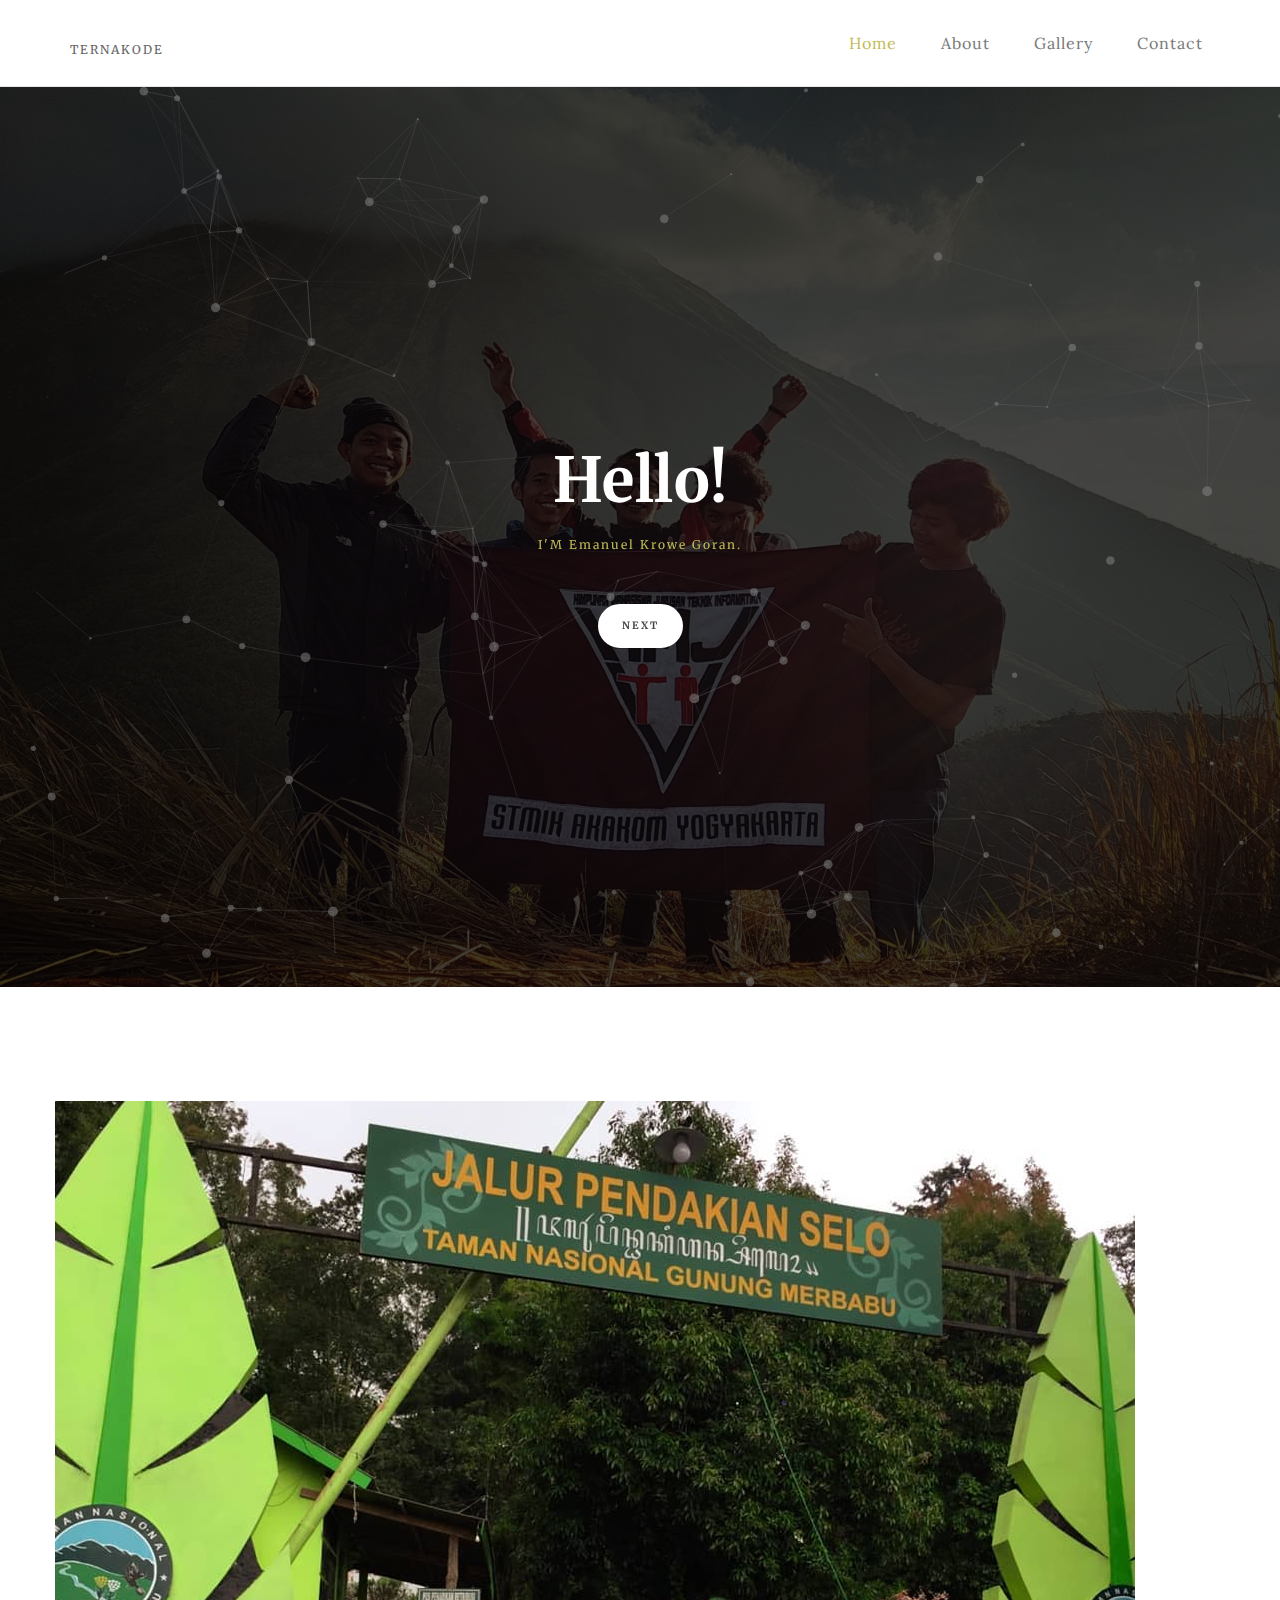
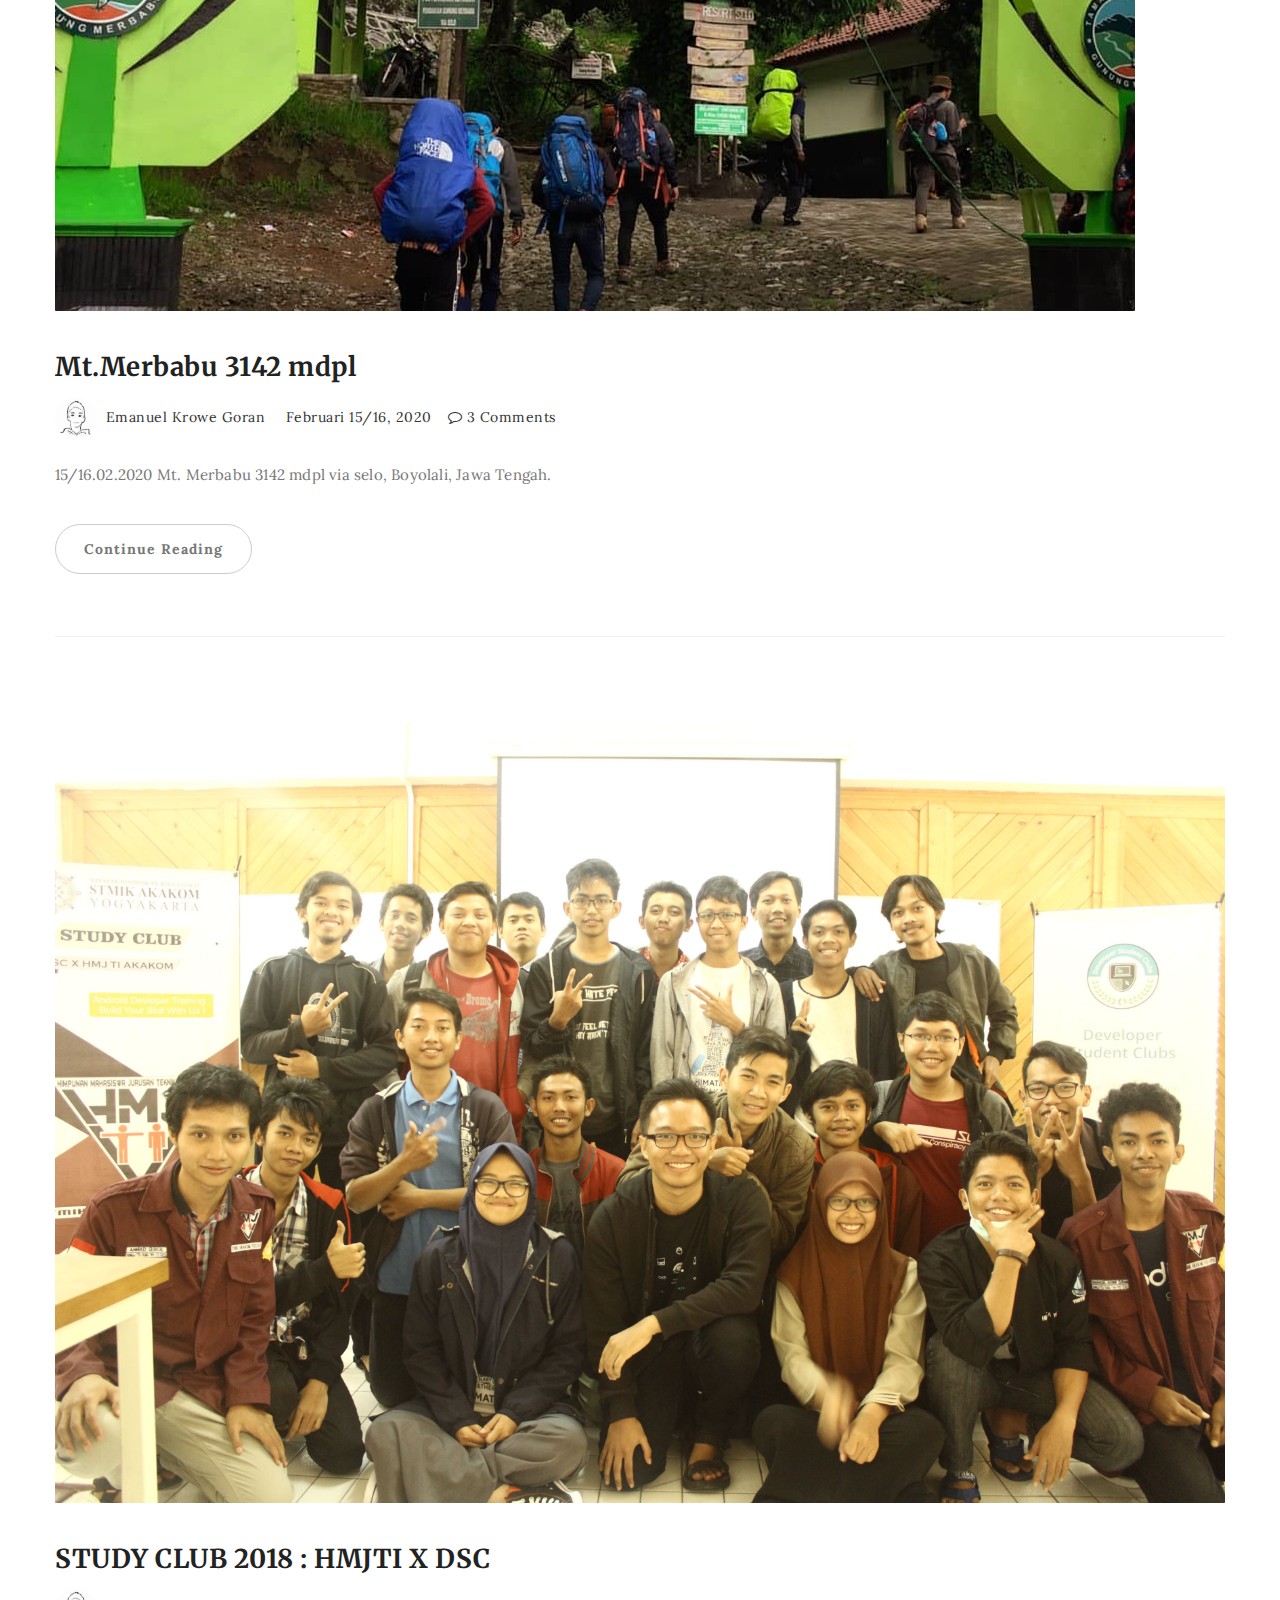
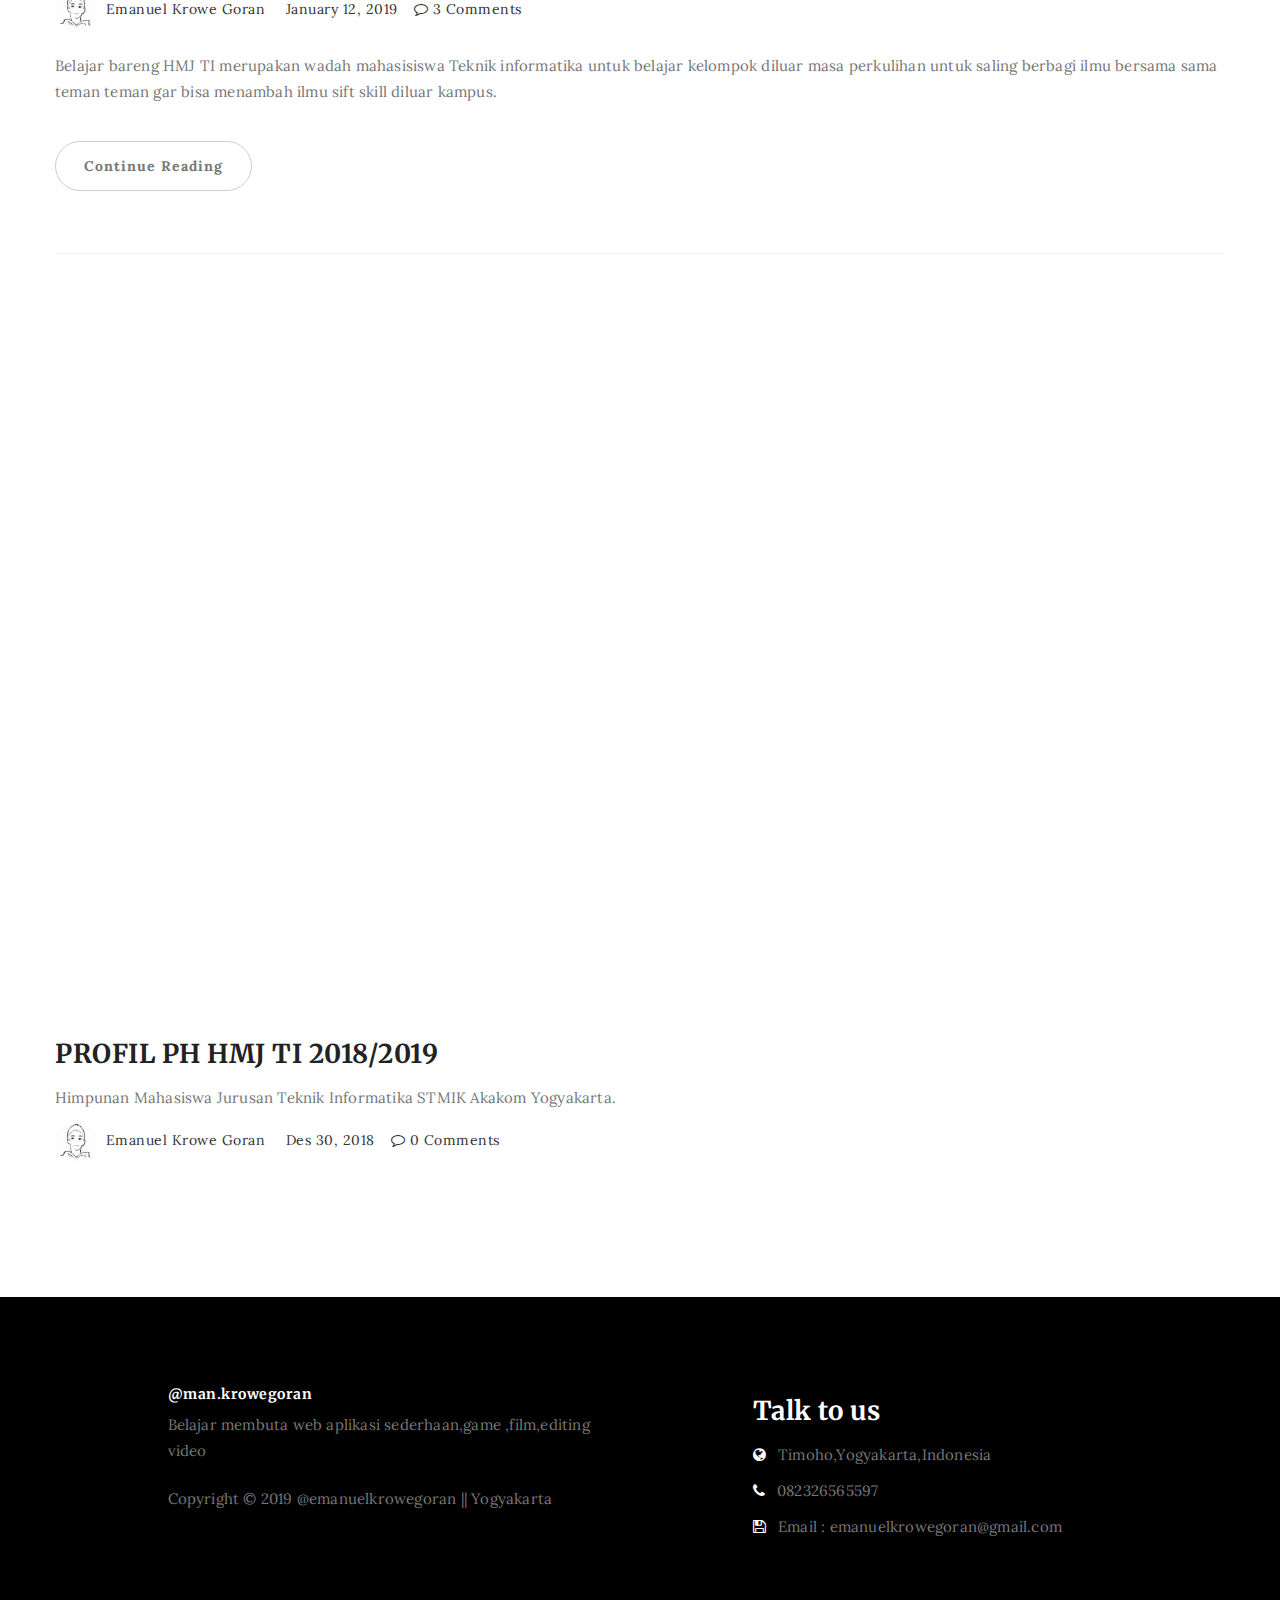
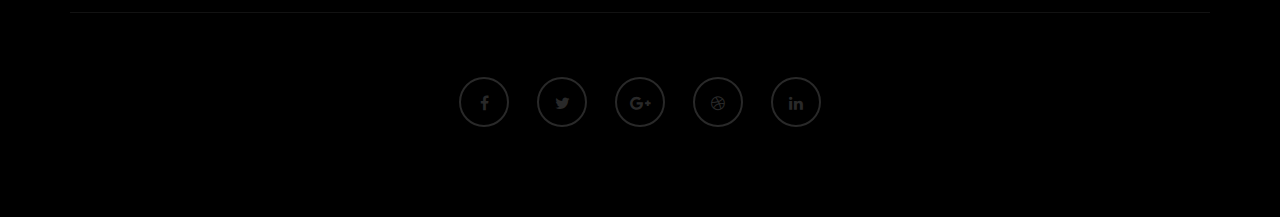
<file: index.html>
<!DOCTYPE html>
<html lang="en">
<head>

<meta charset="UTF-8">
<meta http-equiv="X-UA-Compatible" content="IE=Edge">
<meta name="description" content="">
<meta name="keywords" content="">
<meta name="author" content="">
<meta name="viewport" content="width=device-width, initial-scale=1, maximum-scale=1">

<title>Emanuel Krowe Goran</title>
<!--



-->
<link rel="stylesheet" href="css/bootstrap.min.css">
<link rel="stylesheet" href="css/font-awesome.min.css">

<!-- Main css -->
<link rel="stylesheet" href="css/style.css">
<link href="https://fonts.googleapis.com/css?family=Lora|Merriweather:300,400" rel="stylesheet">

</head>
<body>

<!-- PRE LOADER -->

<div class="preloader">
     <div class="sk-spinner sk-spinner-wordpress">
          <span class="sk-inner-circle"></span>
     </div>
</div>

<!-- Navigation section  -->

<div class="navbar navbar-default navbar-static-top" role="navigation">
     <div class="container">

          <div class="navbar-header">
               <button class="navbar-toggle" data-toggle="collapse" data-target=".navbar-collapse">
                    <span class="icon icon-bar"></span>
                    <span class="icon icon-bar"></span>
                    <span class="icon icon-bar"></span>
               </button>
               <a href="index.html" class="navbar-brand">    <h4>TERNAKODE</h4>               </a>
          </div>
          <div class="collapse navbar-collapse">
               <ul class="nav navbar-nav navbar-right">
                    <li class="active"><a href="index.html">Home</a></li>
                    <li><a href="about.html">About</a></li>
                    <li><a href="gallery.html">Gallery</a></li>
                    <li><a href="contact.html">Contact</a></li>
               </ul>
          </div>

  </div>
</div>

<!-- Home Section -->

<section id="home" class="main-home parallax-section">
     <div class="overlay"></div>
     <div id="particles-js"></div>
     <div class="container">
          <div class="row">

               <div class="col-md-12 col-sm-12">
                    <h1>Hello! </h1>
                    <h4>I'M Emanuel Krowe Goran.</h4>
                    <a href="#blog" class="btn btn-default">NEXT</a>
               </div>

          </div>
     </div>
</section>

<!-- Blog Section -->

<section id="blog">
     <div class="container">
          <div class="row">
		  <div class="blog-post-thumb">
                         <div class="blog-post-image">
                              <a href="merbabu.html">
                                   <img src="images/merbabu/mrb1.jpg" class="img-responsive" alt="Blog Image">
                              </a>
                         </div>
                         <div class="blog-post-title">
                              <h3><a href="merbabu.html">Mt.Merbabu 3142 mdpl</a></h3>
                         </div>
                         <div class="blog-post-format">
                              <span><a href="#"><img src="images/index/author-image1.png" class="img-responsive img-circle"> Emanuel Krowe Goran</a></span>
                              <span><i class="fa fa-date"></i> Februari 15/16, 2020</span>
                              <span><a href="#"><i class="fa fa-comment-o"></i> 3 Comments</a></span>
                         </div>
                         <div class="blog-post-des">
                              <p> 15/16.02.2020 Mt. Merbabu 3142 mdpl via selo, Boyolali, Jawa Tengah.</p>
                              <a href="merbabu.html" class="btn btn-default">Continue Reading</a>
                         </div>
                    </div>
					
                    <div class="blog-post-thumb">
                         <div class="blog-post-image">
                              <a href="study-club.html">
                                   <img src="images/club/dua.jpg" class="img-responsive" alt="Blog Image">
                              </a>
                         </div>
                         <div class="blog-post-title">
                              <h3><a href="study-club.html">STUDY CLUB 2018 : HMJTI X DSC</a></h3>
                         </div>
                         <div class="blog-post-format">
                              <span><a href="#"><img src="images/index/author-image1.png" class="img-responsive img-circle"> Emanuel Krowe Goran</a></span>
                              <span><i class="fa fa-date"></i> January 12, 2019</span>
                              <span><a href="#"><i class="fa fa-comment-o"></i> 3 Comments</a></span>
                         </div>
                         <div class="blog-post-des">
                              <p>Belajar bareng HMJ TI merupakan wadah mahasisiswa Teknik informatika untuk belajar kelompok diluar masa perkulihan untuk saling berbagi ilmu bersama sama teman teman gar bisa menambah ilmu sift skill diluar kampus.</p>
                              <a href="study-club.html" class="btn btn-default">Continue Reading</a>
                         </div>
                    </div>

                    <div class="blog-post-thumb">
                         <div class="blog-post-video">
                              <div class="embed-responsive embed-responsive-16by9">
										<iframe width="560" height="315" src="https://www.youtube.com/embed/m2CwaAZt-jg" frameborder="0" allow="accelerometer; autoplay; encrypted-media; gyroscope; picture-in-picture" allowfullscreen></iframe>
									</div>
                         </div>
						 
                         <div class="blog-post-title">
                              <h3><a href="study-club.html">PROFIL PH HMJ TI 2018/2019</a></h3>
							  <p>Himpunan Mahasiswa Jurusan Teknik Informatika STMIK Akakom Yogyakarta.</p>                       
                         <div class="blog-post-format">
                              <span><a href="#"><img src="images/index/author-image1.png" class="img-responsive img-circle"> Emanuel Krowe Goran</a></span>
                              <span><i class="fa fa-date"></i> Des 30, 2018</span>
                              <span><a href="#"><i class="fa fa-comment-o"></i> 0 Comments</a></span>
                         </div>
						 
						 </div>
                    </div>
					

                   

                    
                    </div>
               </div>

          </div>
     </div>
</section>

<!-- Footer Section -->

<footer>
     <div class="container">
          <div class="row">

               <div class="col-md-5 col-md-offset-1 col-sm-6">
                    <h5>@man.krowegoran</h5>
                    <p>Belajar membuta web aplikasi sederhaan,game ,film,editing video</p>
                    <div class="footer-copyright">
                         <p>Copyright &copy; 2019 @emanuelkrowegoran || Yogyakarta </p>
                    </div>
               </div>

               <div class="col-md-4 col-md-offset-1 col-sm-6">
                    <h3>Talk to us</h3>
                    <p><i class="fa fa-globe"></i> Timoho,Yogyakarta,Indonesia</p>
                    <p><i class="fa fa-phone"></i> 082326565597</p>
                    <p><i class="fa fa-save"></i> Email : emanuelkrowegoran@gmail.com</p>
               </div>

               <div class="clearfix col-md-12 col-sm-12">
                    <hr>
               </div>

               <div class="col-md-12 col-sm-12">
                    <ul class="social-icon">
                         <li><a href="#" class="fa fa-facebook"></a></li>
                         <li><a href="#" class="fa fa-twitter"></a></li>
                         <li><a href="#" class="fa fa-google-plus"></a></li>
                         <li><a href="#" class="fa fa-dribbble"></a></li>
                         <li><a href="#" class="fa fa-linkedin"></a></li>
                    </ul>
               </div>
               
          </div>
     </div>
</footer>

<!-- Back top -->
<a href="#back-top" class="go-top"><i class="fa fa-angle-up"></i></a>

<!-- SCRIPTS -->

<script src="js/jquery.js"></script>
<script src="js/bootstrap.min.js"></script>
<script src="js/particles.min.js"></script>
<script src="js/app.js"></script>
<script src="js/jquery.parallax.js"></script>
<script src="js/smoothscroll.js"></script>
<script src="js/custom.js"></script>

</body>
</html>
</file>
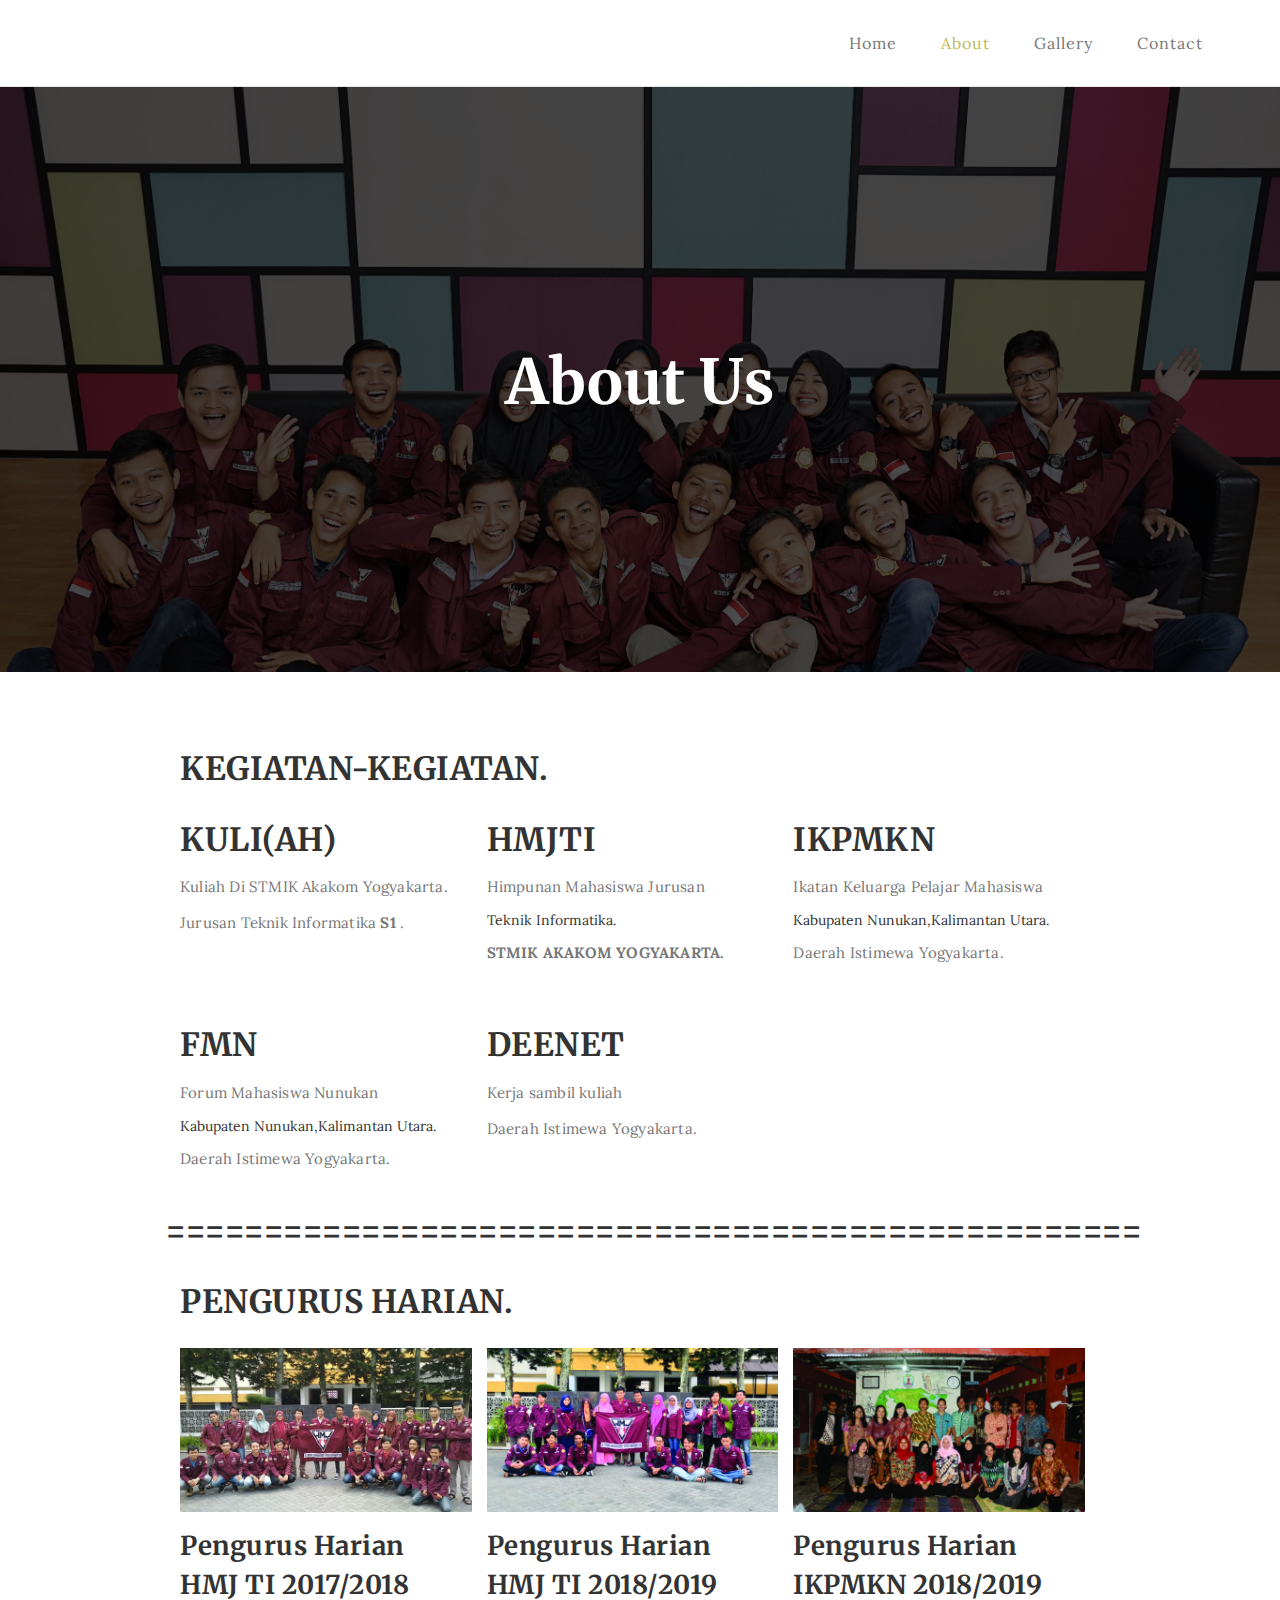
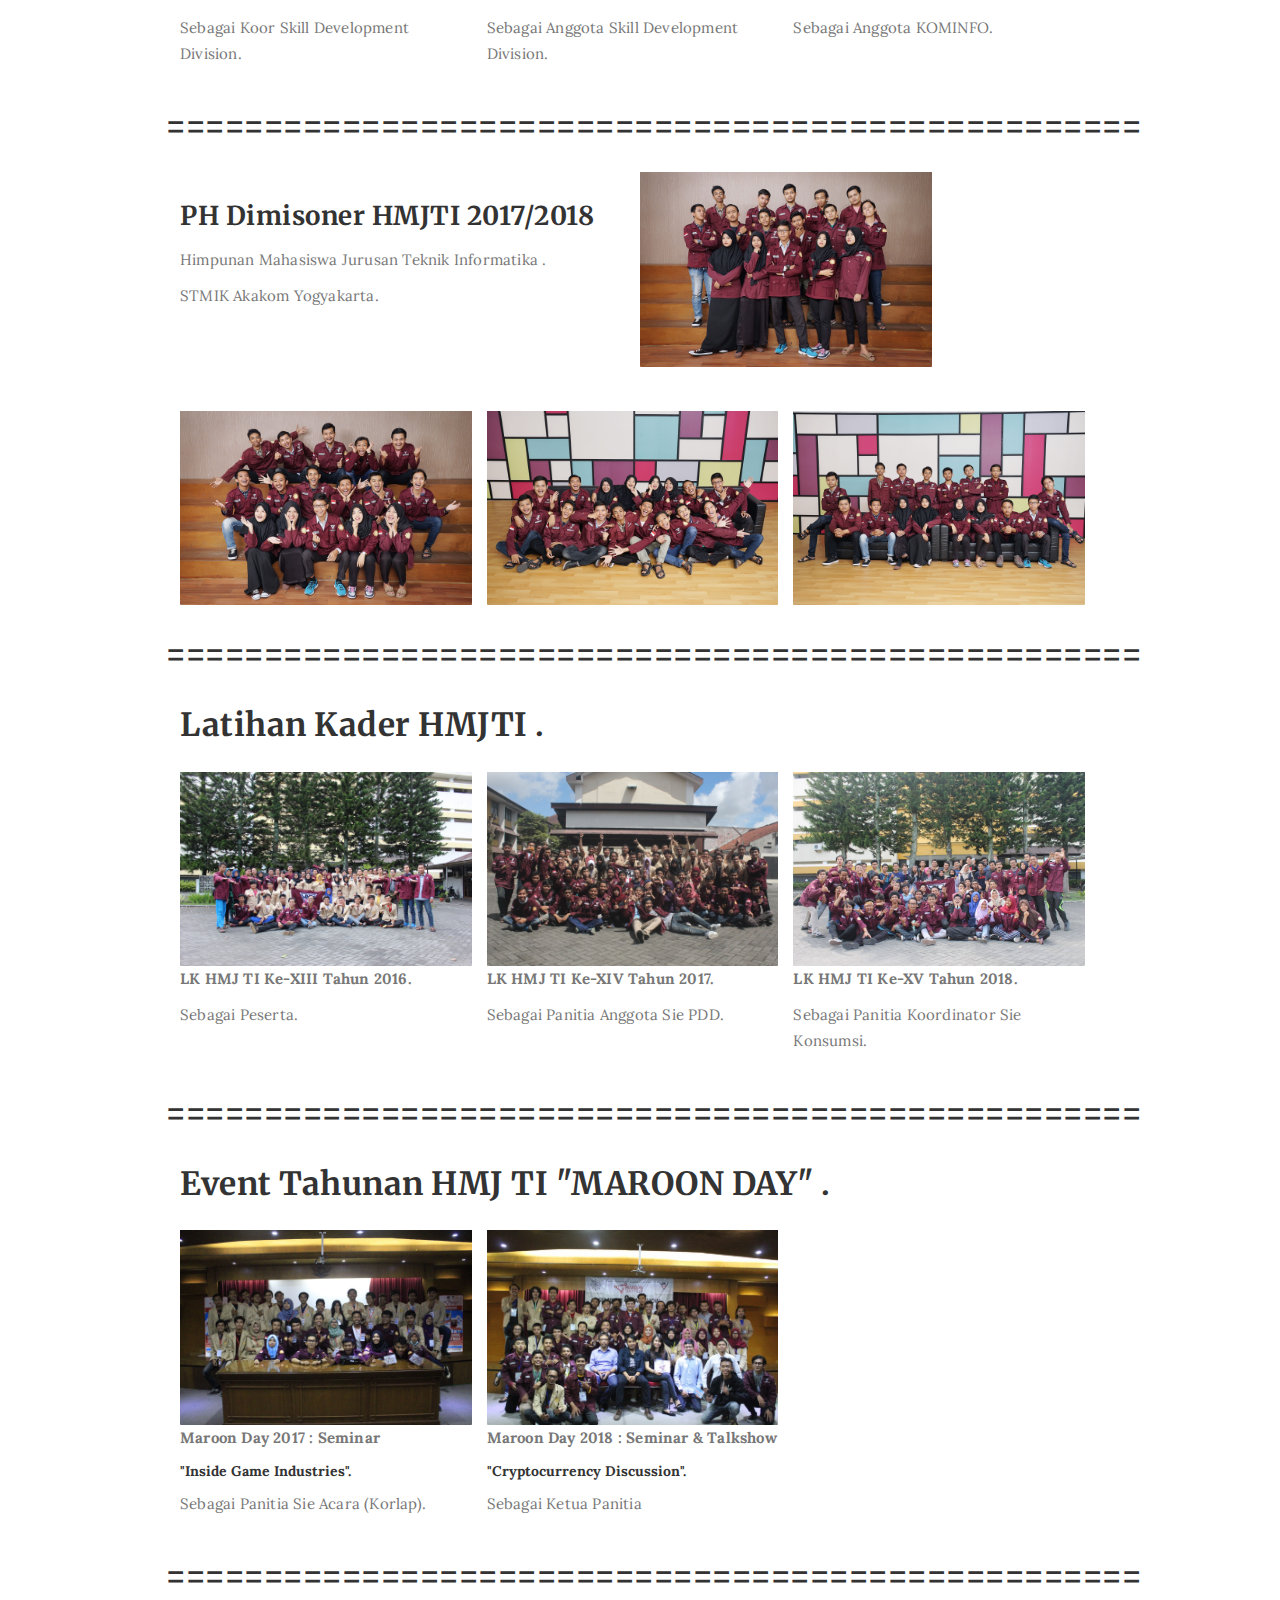
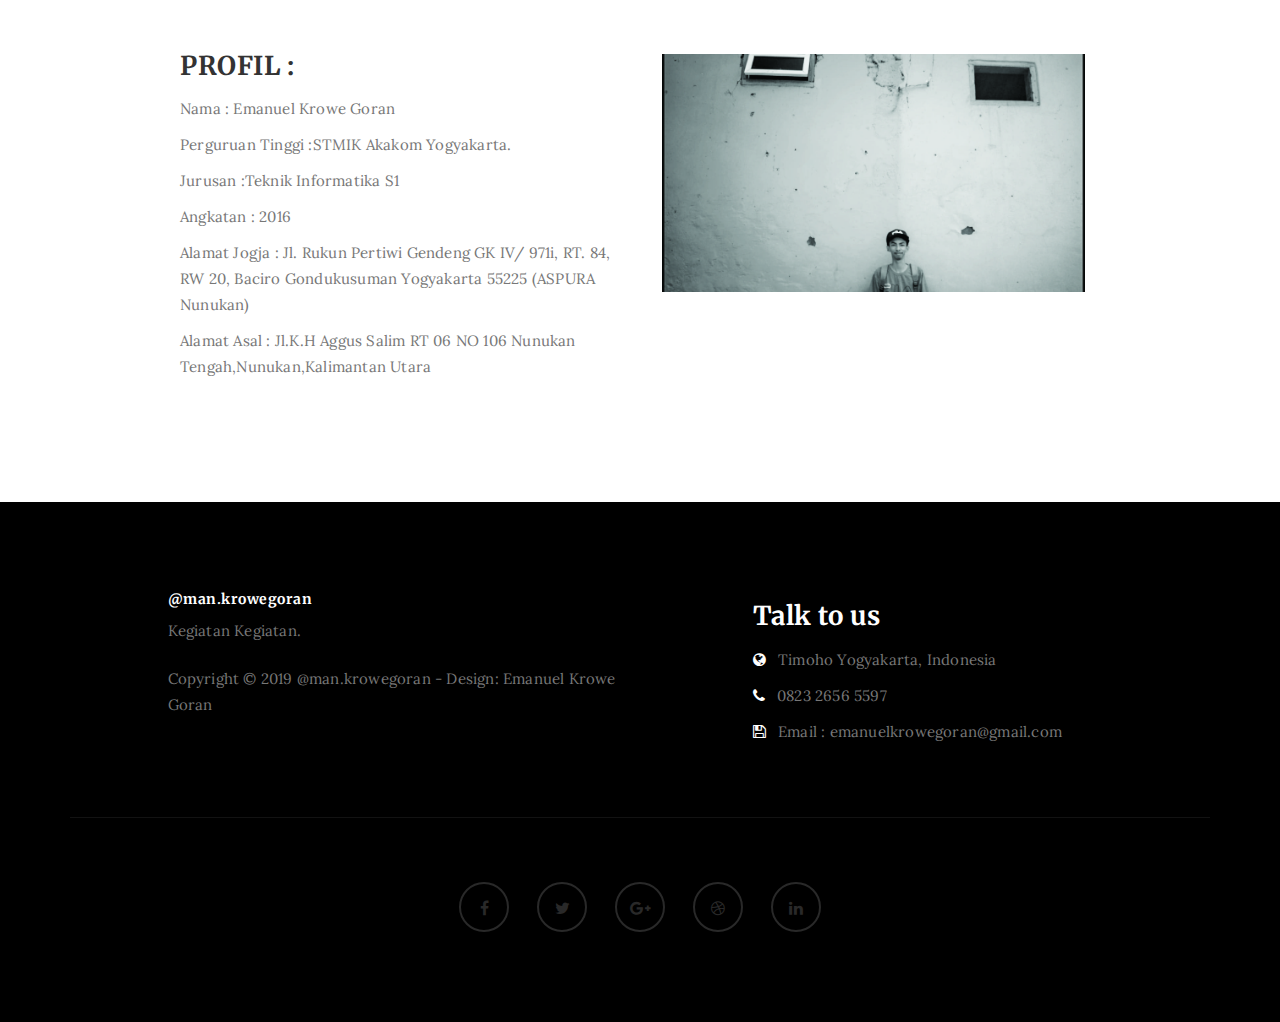
<file: about.html>
<!DOCTYPE html>
<html lang="en">
<head>

<meta charset="UTF-8">
<meta http-equiv="X-UA-Compatible" content="IE=Edge">
<meta name="description" content="">
<meta name="keywords" content="">
<meta name="author" content="">
<meta name="viewport" content="width=device-width, initial-scale=1, maximum-scale=1">

<title>Emanuel Krowe Goran - About</title>
<!--


-->
<link rel="stylesheet" href="css/bootstrap.min.css">
<link rel="stylesheet" href="css/font-awesome.min.css">

<!-- Main css -->
<link rel="stylesheet" href="css/style.css">
<link href="https://fonts.googleapis.com/css?family=Lora|Merriweather:300,400" rel="stylesheet">

</head>
<body>

<!-- PRE LOADER -->

<div class="preloader">
     <div class="sk-spinner sk-spinner-wordpress">
          <span class="sk-inner-circle"></span>
     </div>
</div>

<!-- Navigation section  -->

<div class="navbar navbar-default navbar-static-top" role="navigation">
     <div class="container">

          <div class="navbar-header">
               <button class="navbar-toggle" data-toggle="collapse" data-target=".navbar-collapse">
                    <span class="icon icon-bar"></span>
                    <span class="icon icon-bar"></span>
                    <span class="icon icon-bar"></span>
               </button>
               <a href="index.html" class="navbar-brand">   </a>
          </div>
          <div class="collapse navbar-collapse">
               <ul class="nav navbar-nav navbar-right">
                    <li><a href="index.html">Home</a></li>
                    <li class="active"><a href="about.html">About</a></li>
                    <li><a href="gallery.html">Gallery</a></li>
                    <li><a href="contact.html">Contact</a></li>
               </ul>
          </div>

  </div>
</div>

<!-- Home Section -->

<section id="home" class="main-about parallax-section">
     <div class="overlay"></div>
     <div class="container">
          <div class="row">

               <div class="col-md-12 col-sm-12">
                    <h1>About Us</h1>
               </div>

          </div>
     </div>
</section>

<!-- About Section -->

<section id="about">
     <div class="container">
   <div class="col-md-offset-1 col-md-10 col-sm-12">
   <h2><strong>KEGIATAN-KEGIATAN.</strong></h2> 
                    </div>
					
					 
               <div class="col-md-offset-1 col-md-10 col-sm-12">
                    <div class="col-md-4 col-sm-4">
                         <h2>KULI(AH)</h2>
                         <p>Kuliah Di STMIK Akakom Yogyakarta.</p>
                         <p>Jurusan Teknik Informatika <strong>S1</strong> .</p>
                    </div>

                    <div class="col-md-4 col-sm-4">
					
                         <h2>HMJTI</h2>
                         <p>Himpunan Mahasiswa Jurusan </p>Teknik Informatika.</p>
                         <p><strong>STMIK AKAKOM YOGYAKARTA.</strong></p>
                    </div>

                    <div class="col-md-4 col-sm-4">
                         <h2>IKPMKN</h2>
                         <p>Ikatan Keluarga Pelajar Mahasiswa </p>Kabupaten Nunukan,Kalimantan Utara.</p>
                         <p>Daerah Istimewa Yogyakarta.</p>
                    </div>
					
					<div class="col-md-4 col-sm-4">
                         <h2>FMN</h2>
                         <p>Forum Mahasiswa Nunukan </p>Kabupaten Nunukan,Kalimantan Utara.</p>
                         <p>Daerah Istimewa Yogyakarta.</p>
                    </div>
					
					<div class="col-md-4 col-sm-4">
                         <h2>DEENET</h2>
                         <p>Kerja sambil kuliah</p>
                         <p>Daerah Istimewa Yogyakarta.</p>
                    </div>
					
 <div class="row">
      <h2><strong>==================================================</strong></h2>                         
                    </div>	
                    <h2><strong>PENGURUS HARIAN.</strong></h2>  

                    <div class="col-md-4 col-sm-4">
                         <img src="images/about/about-image1.jpg" class="img-responsive" alt="Blog Image">
                         <h3>Pengurus Harian</p> HMJ TI 2017/2018</h3>
                         <p>Sebagai Koor Skill Development Division.</p>
                    </div>

                    <div class="col-md-4 col-sm-4">
                         <img src="images/about/about-image2.jpg" class="img-responsive" alt="Blog Image">
                         <h3>Pengurus Harian</p> HMJ TI 2018/2019</h3>
                         <p>Sebagai Anggota Skill Development Division.</p>
                    </div>

                    <div class="col-md-4 col-sm-4">
                         <img src="images/about/about-image3.jpg" class="img-responsive" alt="Blog Image">
                         <h3>Pengurus Harian</p> IKPMKN 2018/2019</h3>
                         <p>Sebagai Anggota KOMINFO.</p>
                    </div>

					
          <div class="row">
      <h2><strong>==================================================</strong></h2>                         
                    </div>				

					<div class="col-md-6 col-sm-6">
                         <h3>PH Dimisoner HMJTI 2017/2018</h3>
                         <p>Himpunan Mahasiswa Jurusan Teknik Informatika  .</p>
                         <p>STMIK Akakom Yogyakarta.</p>
                    </div>
                    <div class="col-md-4 col-sm-4">
                         <img src="images/about/abg-image1.jpg" class="img-responsive" alt="Blog Image">
                        </div>

                    <div class="col-md-4 col-sm-4">
                         <img src="images/about/abg-image2.jpg" class="img-responsive" alt="Blog Image"> 
                    </div>

                    <div class="col-md-4 col-sm-4">
                         <img src="images/about/abg-image3.jpg" class="img-responsive" alt="Blog Image">
                    </div>
					<div class="col-md-4 col-sm-4">
                         <img src="images/about/abg-image4.jpg" class="img-responsive" alt="Blog Image">
                    </div>
					
					 
				
     <div class="row">
      <h2><strong>==================================================</strong></h2>                         
                    </div>	
                    <h2><strong>Latihan Kader HMJTI .</strong></h2>  

                    <div class="col-md-4 col-sm-4">
                         <img src="images/about/lk13.jpg" class="img-responsive" alt="Blog Image">
                         <p><strong>LK HMJ TI Ke-XIII Tahun 2016.</strong></p>
						 <p>Sebagai Peserta.</p>
                    </div>

                    <div class="col-md-4 col-sm-4">
                         <img src="images/about/lk14.jpg" class="img-responsive" alt="Blog Image">
						 <p><strong>LK HMJ TI Ke-XIV Tahun 2017.</strong></p>
                         <p>Sebagai Panitia Anggota Sie PDD.</p>
                    </div>

                    <div class="col-md-4 col-sm-4">
                         <img src="images/about/lk15.jpg" class="img-responsive" alt="Blog Image">
                         <p><strong>LK HMJ TI Ke-XV Tahun 2018.</strong></p>
						 <p>Sebagai Panitia Koordinator Sie Konsumsi.</p>
                    </div>

				
				
					 <div class="row">
      <h2><strong>==================================================</strong></h2>                         
                    </div>	
                    <h2><strong>Event Tahunan HMJ TI "MAROON DAY" .</strong></h2>  

                    <div class="col-md-4 col-sm-4">
                         <img src="images/about/day1.jpg" class="img-responsive" alt="Blog Image">
                         <p><strong>Maroon Day 2017 : Seminar</p> "Inside Game Industries".</strong></p>
						 <p>Sebagai Panitia Sie Acara (Korlap).</p>
                    </div>

                    <div class="col-md-4 col-sm-4">
                         <img src="images/about/day2.jpg" class="img-responsive" alt="Blog Image">
						 <p><strong>Maroon Day 2018 : Seminar & Talkshow </p>"Cryptocurrency Discussion".</strong></p>
                         <p>Sebagai Ketua Panitia </p>
                    </div>
					
					
					
			 <div class="row">
      <h2><strong>==================================================</strong></h2>                         
                    </div>			
					
					
					 <div class="col-md-6 col-sm-6">
                         <h3>PROFIL :</h3>
                         <p>Nama : Emanuel Krowe Goran</p>
                         <p>Perguruan Tinggi :STMIK Akakom Yogyakarta.</p>
						 <p>Jurusan		 :Teknik Informatika S1</p>
						 <p>Angkatan : 2016</p>
						 <p>Alamat Jogja : Jl. Rukun Pertiwi Gendeng GK IV/ 971i, RT. 84, RW 20, Baciro Gondukusuman Yogyakarta 55225 (ASPURA Nunukan) </p>
						 <p>Alamat Asal : Jl.K.H Aggus Salim RT 06 NO 106 Nunukan Tengah,Nunukan,Kalimantan Utara</p>
						 

                               

                    </div>

                    <div class="col-md-6 col-sm-6">
                         <img src="images/about/ff.jpeg" class="img-responsive" alt="About Image">
                    </div>
     

          </div>
     </div>
</section>

<!-- Footer Section -->

<footer>
     <div class="container">
          <div class="row">

               <div class="col-md-5 col-md-offset-1 col-sm-6">
                    <h5>@man.krowegoran</h5>
                    <p>Kegiatan Kegiatan.</p>
                    <div class="footer-copyright">
                         <p>Copyright &copy; 2019 @man.krowegoran - Design: Emanuel Krowe Goran</p>
                    </div>
               </div>

               <div class="col-md-4 col-md-offset-1 col-sm-6">
                    <h3>Talk to us</h3>
                    <p><i class="fa fa-globe"></i> Timoho Yogyakarta, Indonesia</p>
                    <p><i class="fa fa-phone"></i> 0823 2656 5597</p>
                    <p><i class="fa fa-save"></i> Email : emanuelkrowegoran@gmail.com</p>
               </div>

               <div class="clearfix col-md-12 col-sm-12">
                    <hr>
               </div>

               <div class="col-md-12 col-sm-12">
                    <ul class="social-icon">
                         <li><a href="#" class="fa fa-facebook"></a></li>
                         <li><a href="#" class="fa fa-twitter"></a></li>
                         <li><a href="#" class="fa fa-google-plus"></a></li>
                         <li><a href="#" class="fa fa-dribbble"></a></li>
                         <li><a href="#" class="fa fa-linkedin"></a></li>
                    </ul>
               </div>
               
          </div>
     </div>
</footer>

<!-- Back top -->
<a href="#back-top" class="go-top"><i class="fa fa-angle-up"></i></a>

<!-- SCRIPTS -->

<script src="js/jquery.js"></script>
<script src="js/bootstrap.min.js"></script>
<script src="js/jquery.parallax.js"></script>
<script src="js/custom.js"></script>

</body>
</html>
</file>
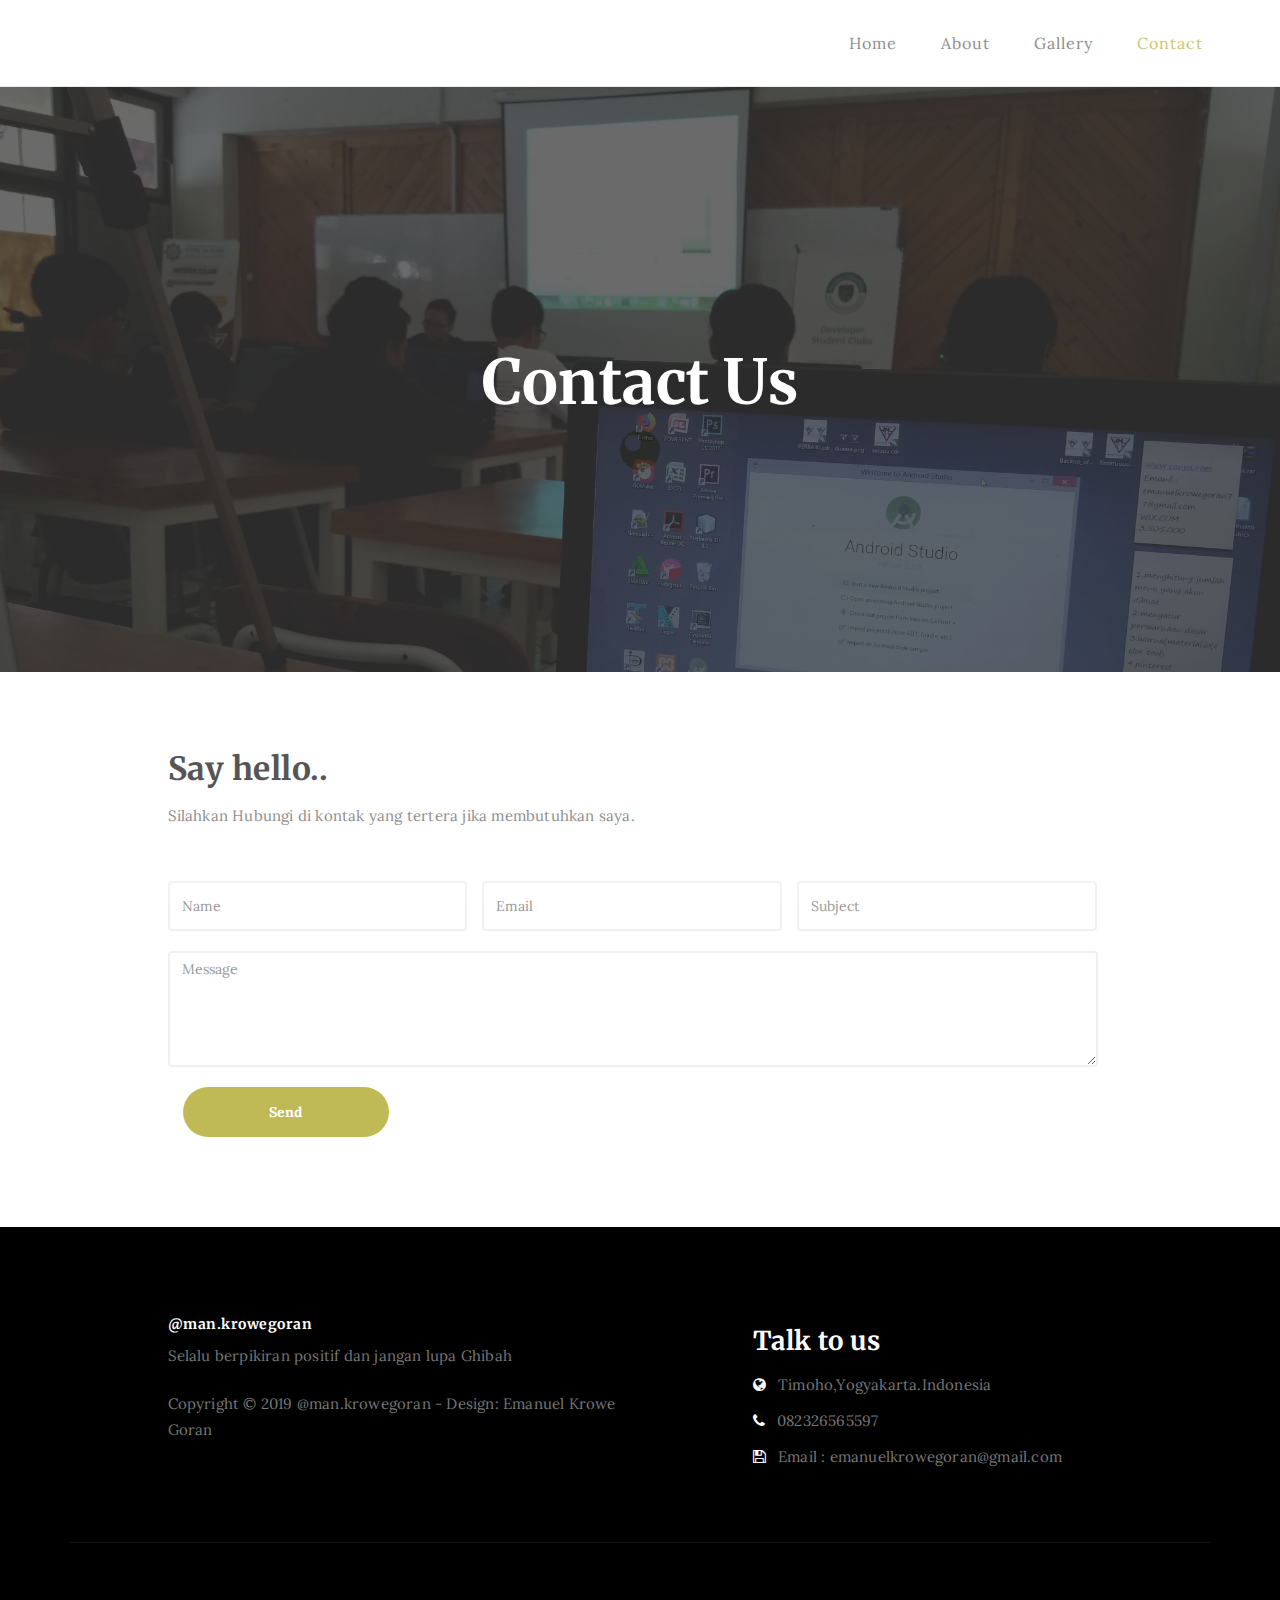
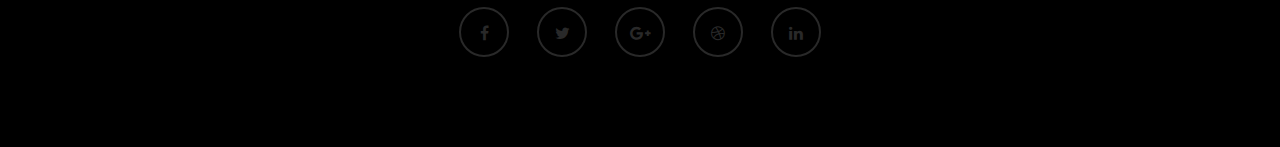
<file: contact.html>
<!DOCTYPE html>
<html lang="en">
<head>

<meta charset="UTF-8">
<meta http-equiv="X-UA-Compatible" content="IE=Edge">
<meta name="description" content="">
<meta name="keywords" content="">
<meta name="author" content="">
<meta name="viewport" content="width=device-width, initial-scale=1, maximum-scale=1">

<title>Emanuel Krowe Goran - Contact</title>
<!--



-->
<link rel="stylesheet" href="css/bootstrap.min.css">
<link rel="stylesheet" href="css/font-awesome.min.css">

<!-- Main css -->
<link rel="stylesheet" href="css/style.css">
<link href="https://fonts.googleapis.com/css?family=Lora|Merriweather:300,400" rel="stylesheet">

</head>
<body>

<!-- PRE LOADER -->

<div class="preloader">
     <div class="sk-spinner sk-spinner-wordpress">
          <span class="sk-inner-circle"></span>
     </div>
</div>

<!-- Navigation section  -->

<div class="navbar navbar-default navbar-static-top" role="navigation">
     <div class="container">

          <div class="navbar-header">
               <button class="navbar-toggle" data-toggle="collapse" data-target=".navbar-collapse">
                    <span class="icon icon-bar"></span>
                    <span class="icon icon-bar"></span>
                    <span class="icon icon-bar"></span>
               </button>
               <a href="index.html" class="navbar-brand">     </a>
          </div>
          <div class="collapse navbar-collapse">
               <ul class="nav navbar-nav navbar-right">
                    <li><a href="index.html">Home</a></li>
                    <li><a href="about.html">About</a></li>
                    <li><a href="gallery.html">Gallery</a></li>
                    <li class="active"><a href="contact.html">Contact</a></li>
               </ul>
          </div>

  </div>
</div>

<!-- Home Section -->

<section id="home" class="main-contact parallax-section">
     <div class="overlay"></div>
     <div class="container">
          <div class="row">

               <div class="col-md-12 col-sm-12">
                    <h1>Contact Us</h1>
               </div>

          </div>
     </div>
</section>

<!-- Contact Section -->

<section id="contact">
     <div class="container">
          <div class="row">

               <div class="col-md-offset-1 col-md-10 col-sm-12">
                    <h2>Say hello..</h2>
                    <p> Silahkan Hubungi di  kontak yang tertera jika membutuhkan saya.</p>

                    <form action="#" method="post">
                         <div class="col-md-4 col-sm-4">
                              <input name="name" type="text" class="form-control" id="name" placeholder="Name">
                         </div>
                         <div class="col-md-4 col-sm-4">
                              <input name="email" type="email" class="form-control" id="email" placeholder="Email">
                      	 </div>
                         <div class="col-md-4 col-sm-4">
                              <input name="subject" type="text" class="form-control" id="subject" placeholder="Subject">
                      	 </div>
                         <div class="col-md-12 col-sm-12">
                              <textarea name="message" rows="5" class="form-control" id="message" placeholder="Message"></textarea>
                         </div>
                         <div class="col-md-3 col-sm-6">
                              <input name="submit" type="submit" class="form-control" id="submit" value="Send">
                         </div>
                    </form>
               </div>

          </div>
     </div>
</section>

<!-- Footer Section -->

<footer>
     <div class="container">
          <div class="row">

               <div class="col-md-5 col-md-offset-1 col-sm-6">
                    <h5>@man.krowegoran</h5>
                    <p>Selalu berpikiran positif dan jangan lupa Ghibah</p>
                    <div class="footer-copyright">
                         <p>Copyright &copy; 2019 @man.krowegoran - Design: Emanuel Krowe Goran</p>
                    </div>
               </div>

               <div class="col-md-4 col-md-offset-1 col-sm-6">
                    <h3>Talk to us</h3>
                    <p><i class="fa fa-globe"></i> Timoho,Yogyakarta.Indonesia</p>
                    <p><i class="fa fa-phone"></i> 082326565597</p>
                    <p><i class="fa fa-save"></i> Email : emanuelkrowegoran@gmail.com</p>
               </div>

               <div class="clearfix col-md-12 col-sm-12">
                    <hr>
               </div>

               <div class="col-md-12 col-sm-12">
                    <ul class="social-icon">
                         <li><a href="#" class="fa fa-facebook"></a></li>
                         <li><a href="#" class="fa fa-twitter"></a></li>
                         <li><a href="#" class="fa fa-google-plus"></a></li>
                         <li><a href="#" class="fa fa-dribbble"></a></li>
                         <li><a href="#" class="fa fa-linkedin"></a></li>
                    </ul>
               </div>
               
          </div>
     </div>
</footer>

<!-- Back top -->
<a href="#back-top" class="go-top"><i class="fa fa-angle-up"></i></a>

<!-- SCRIPTS -->

<script src="js/jquery.js"></script>
<script src="js/bootstrap.min.js"></script>
<script src="js/jquery.parallax.js"></script>
<script src="js/custom.js"></script>

</body>
</html>
</file>
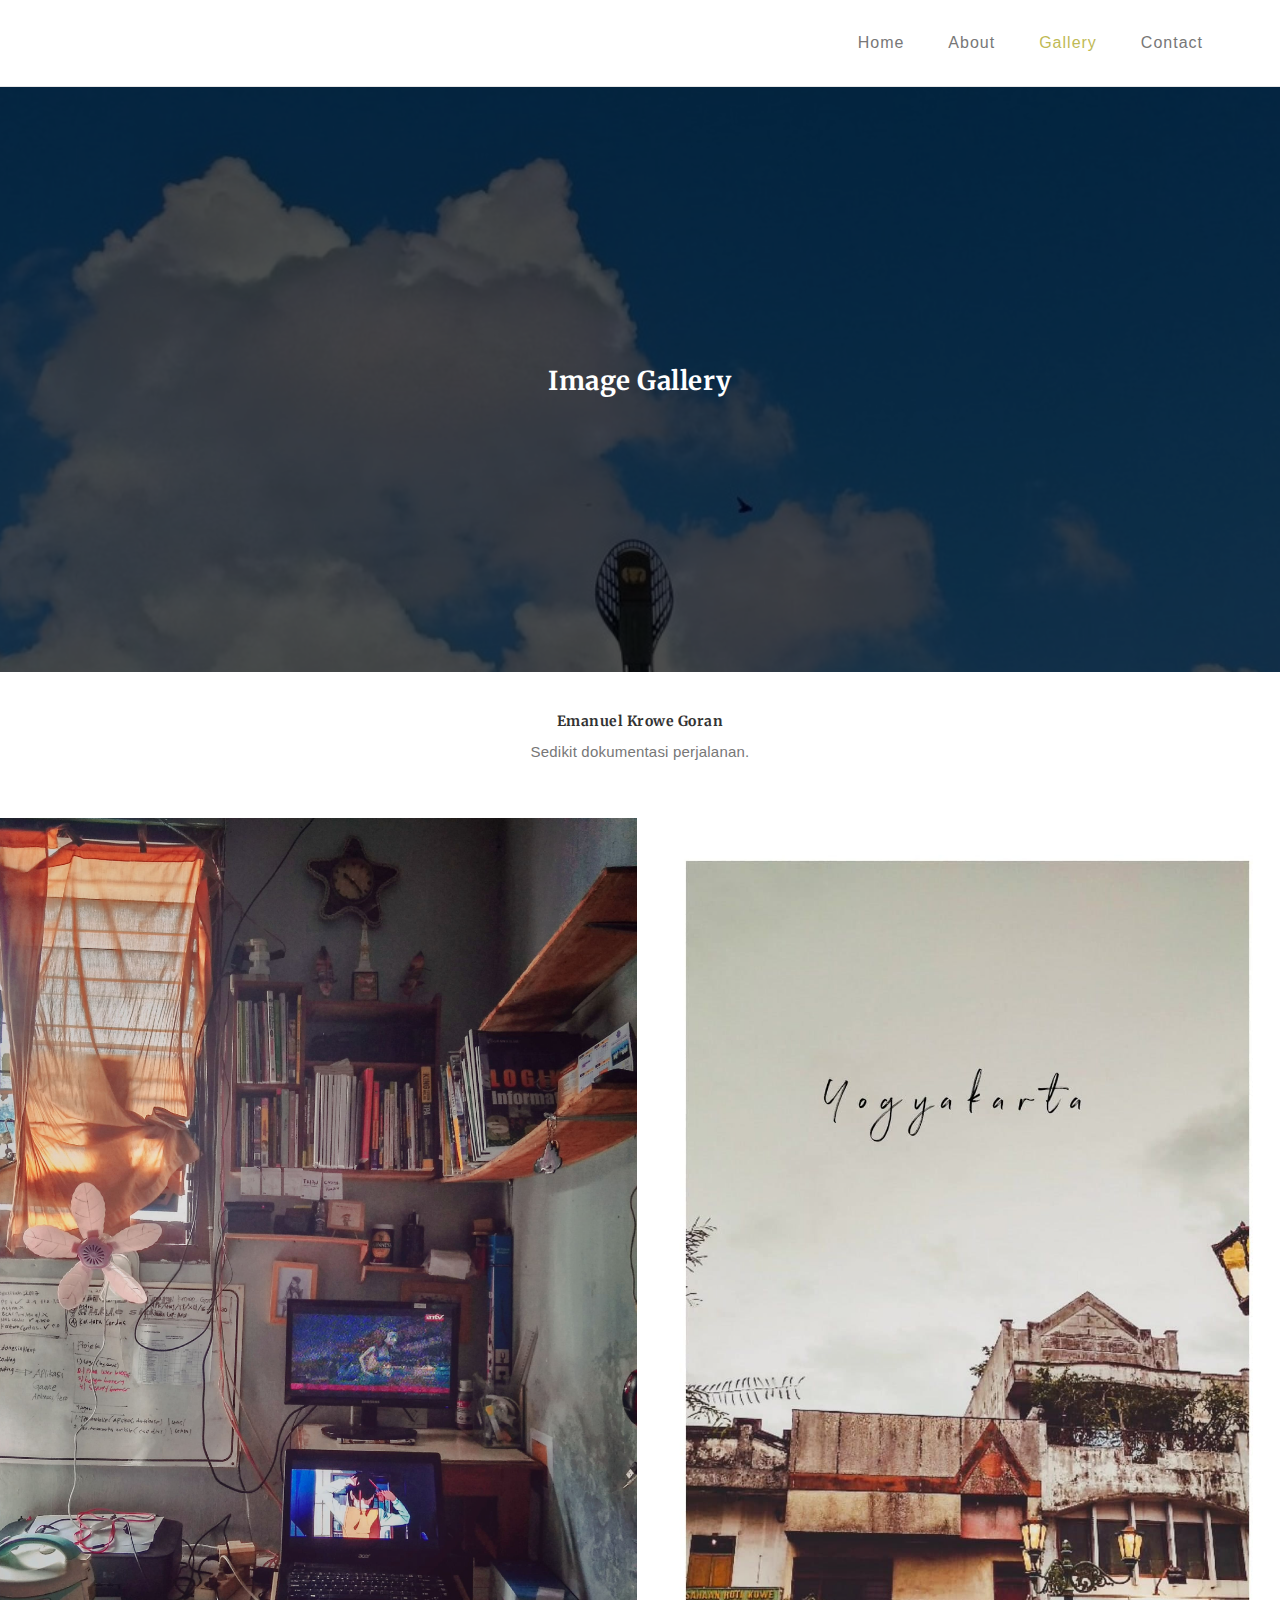
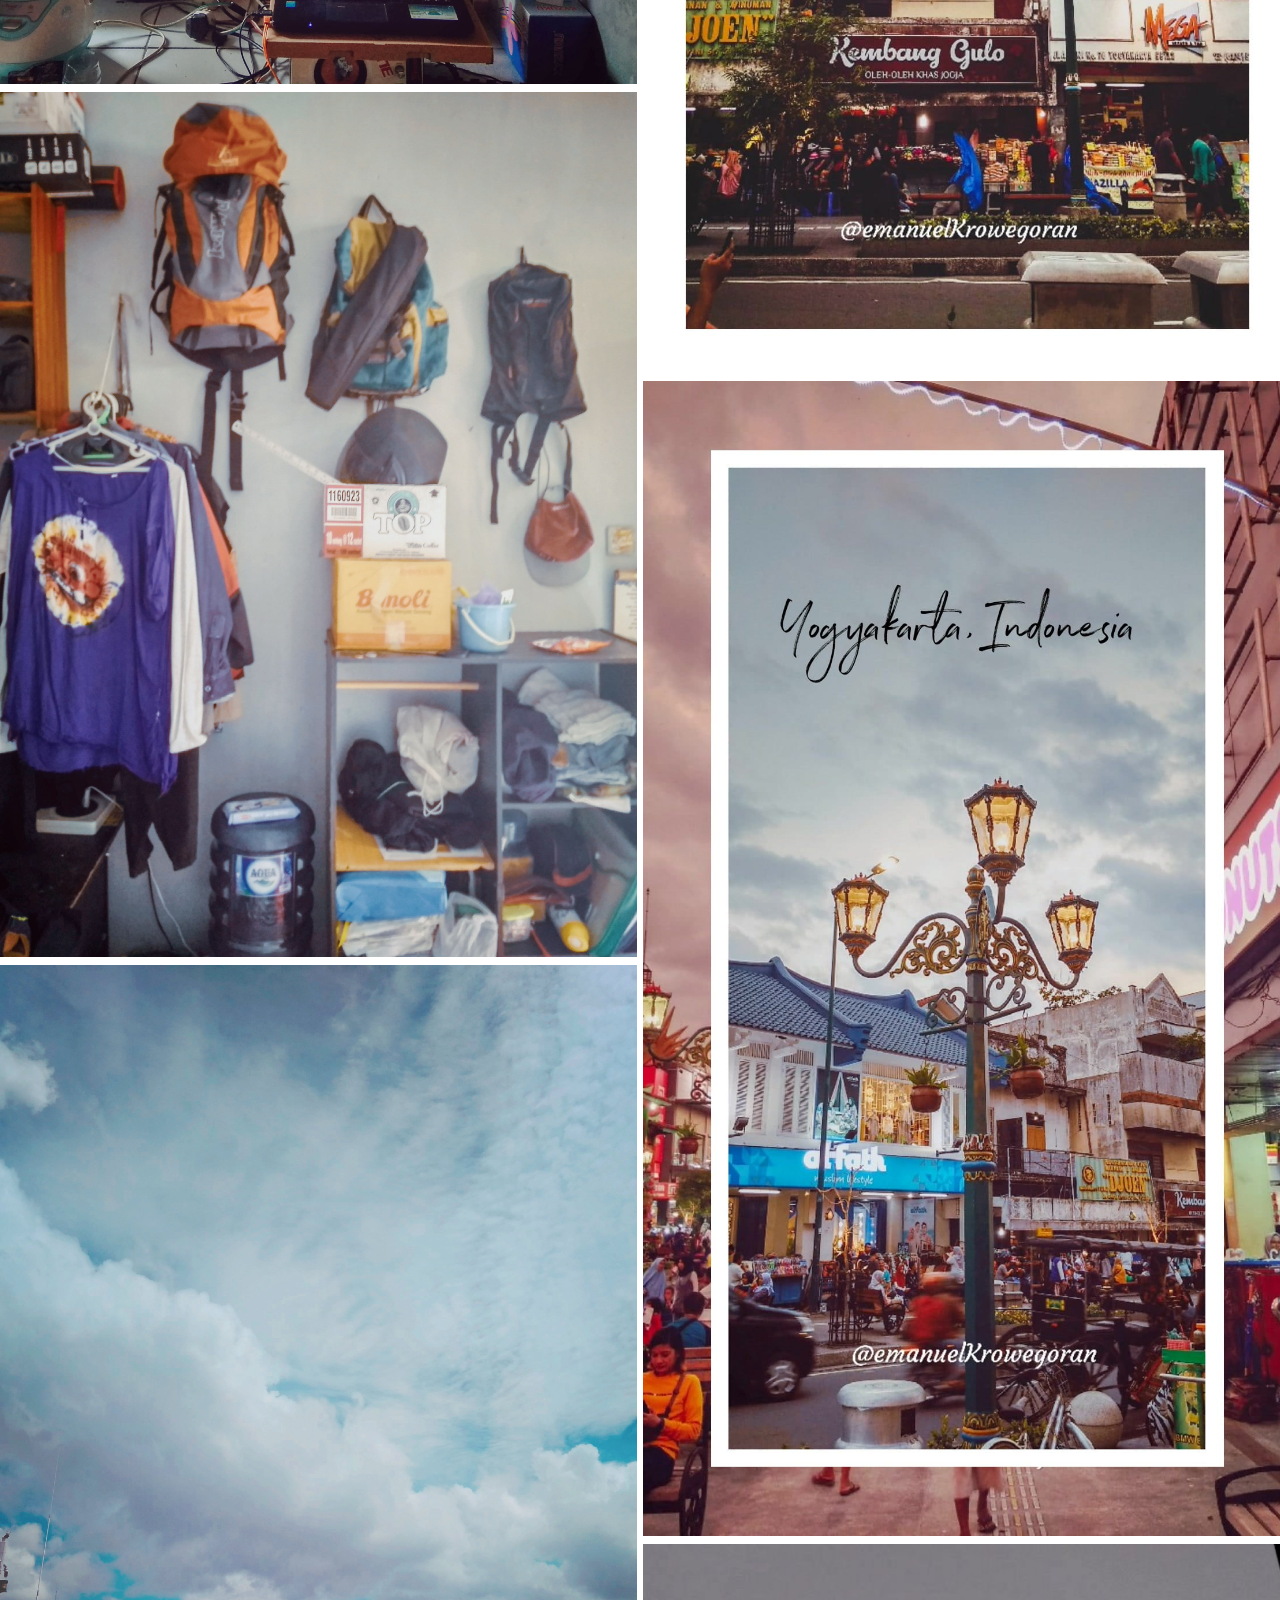
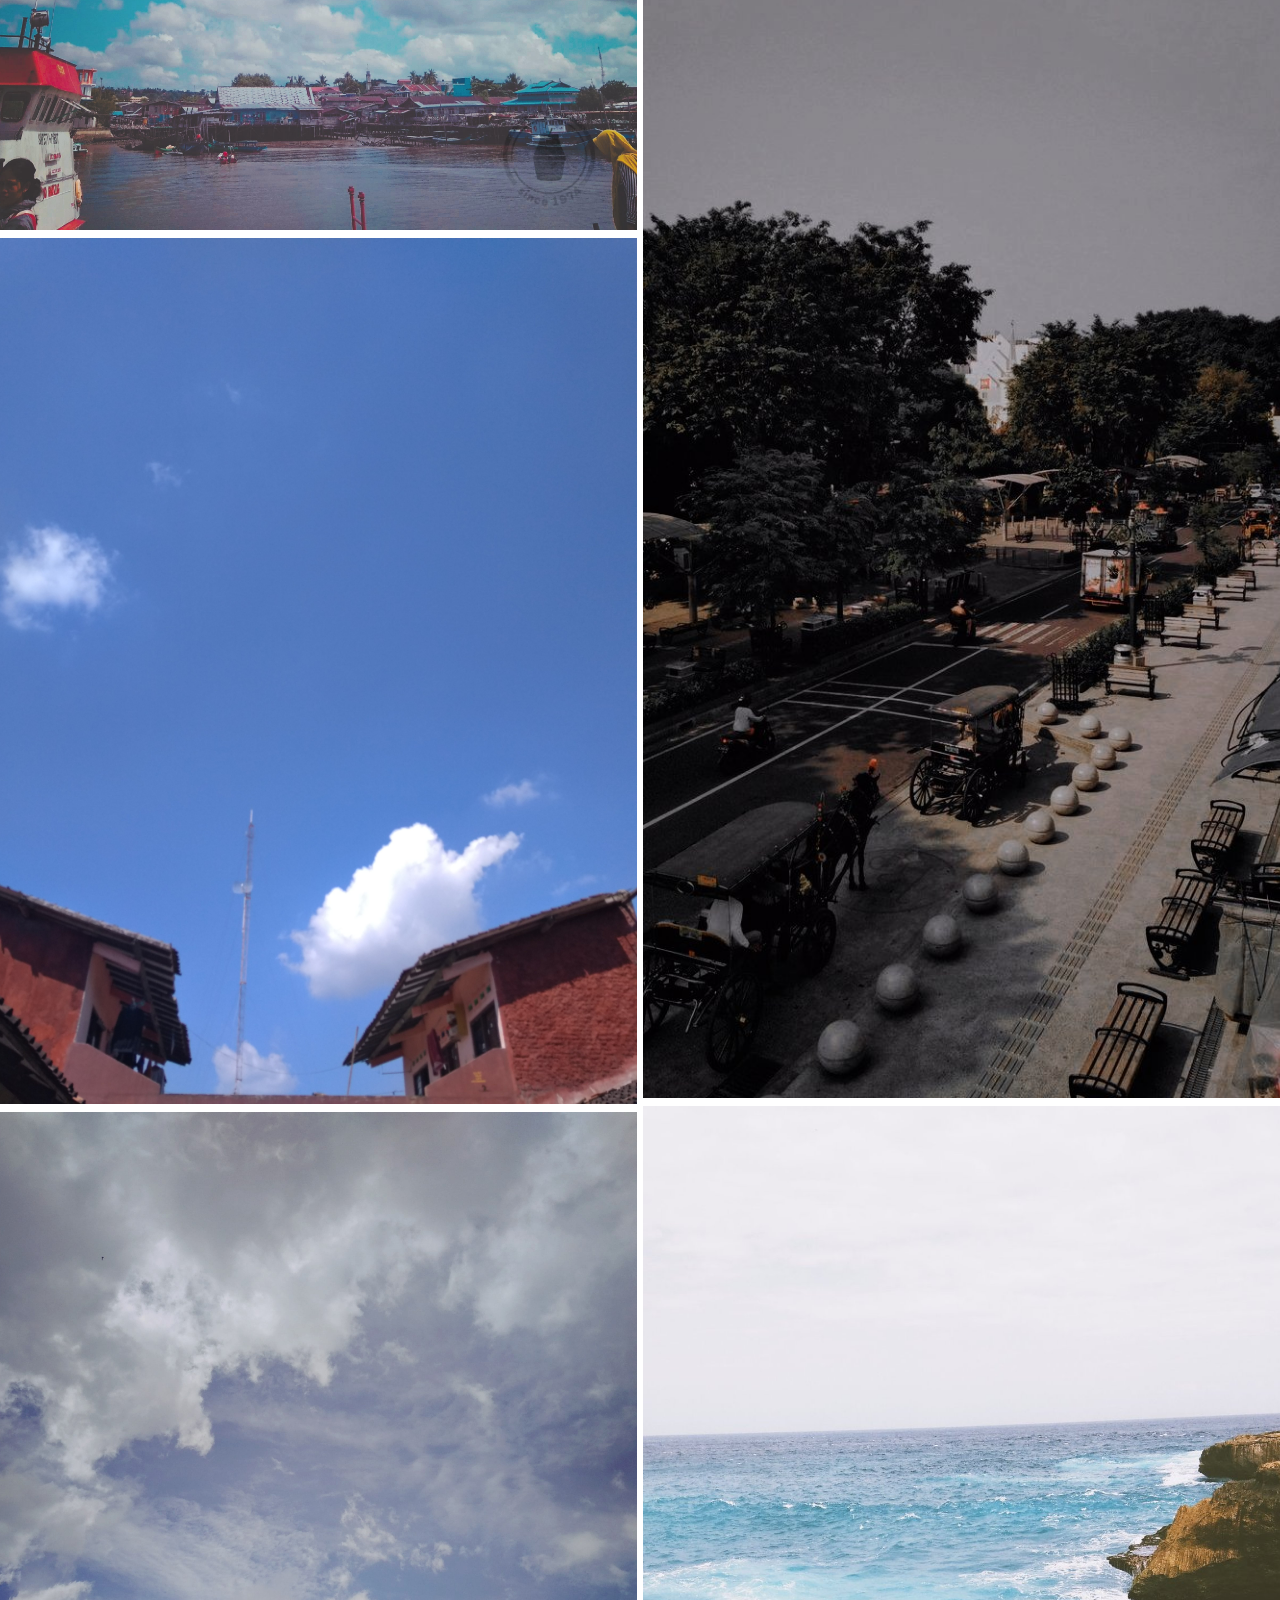
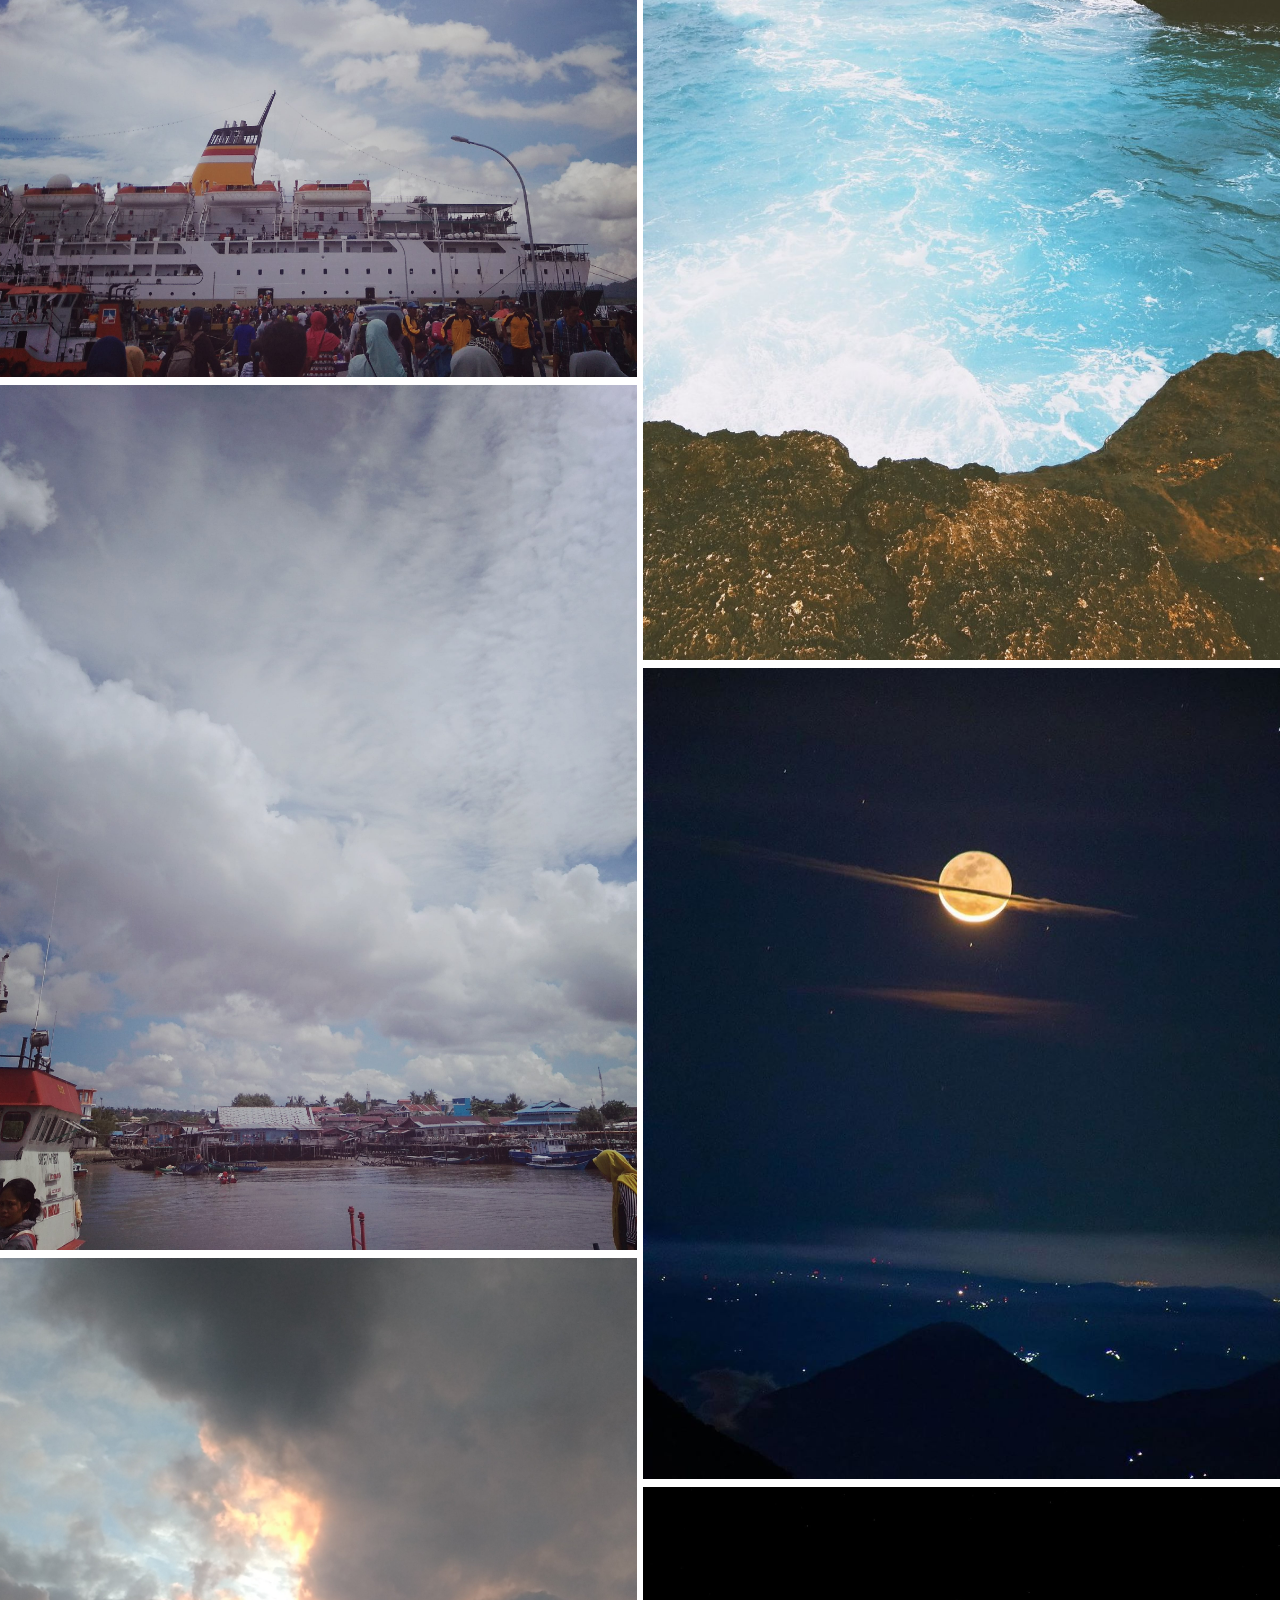
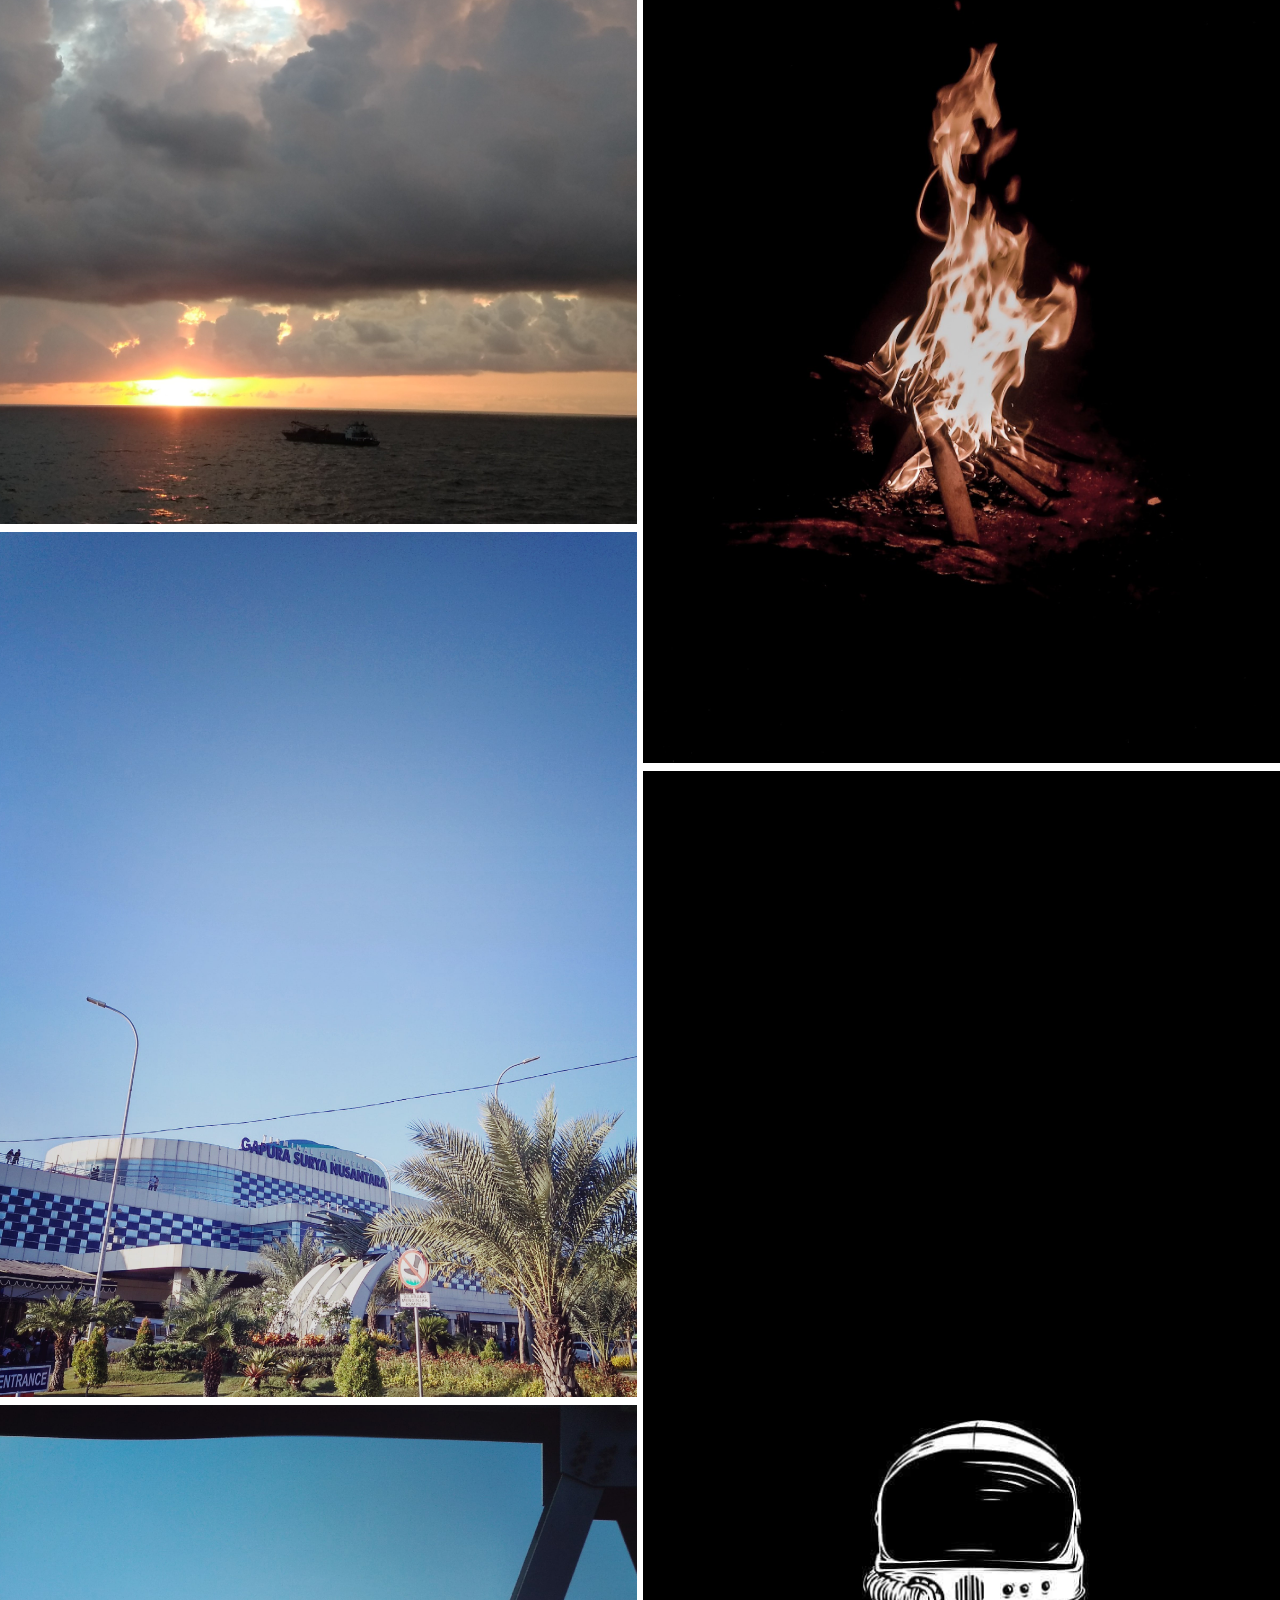
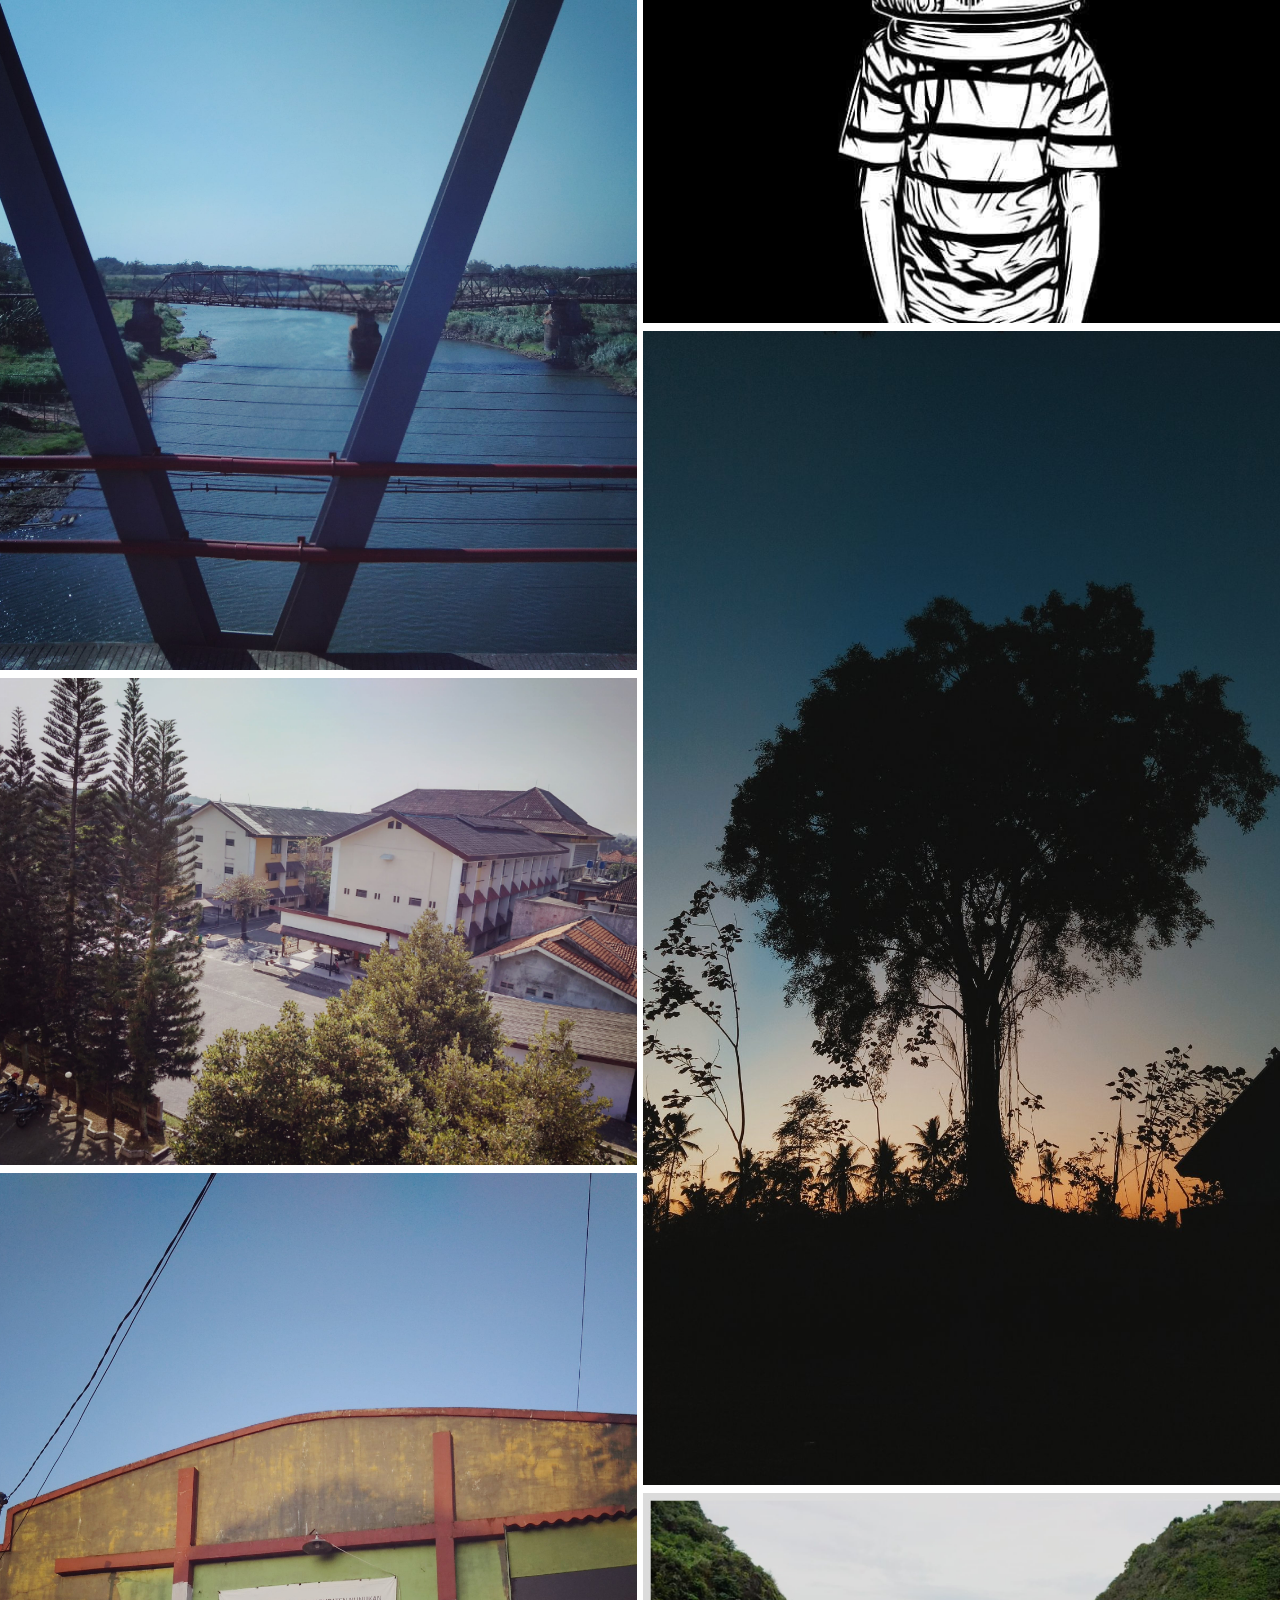
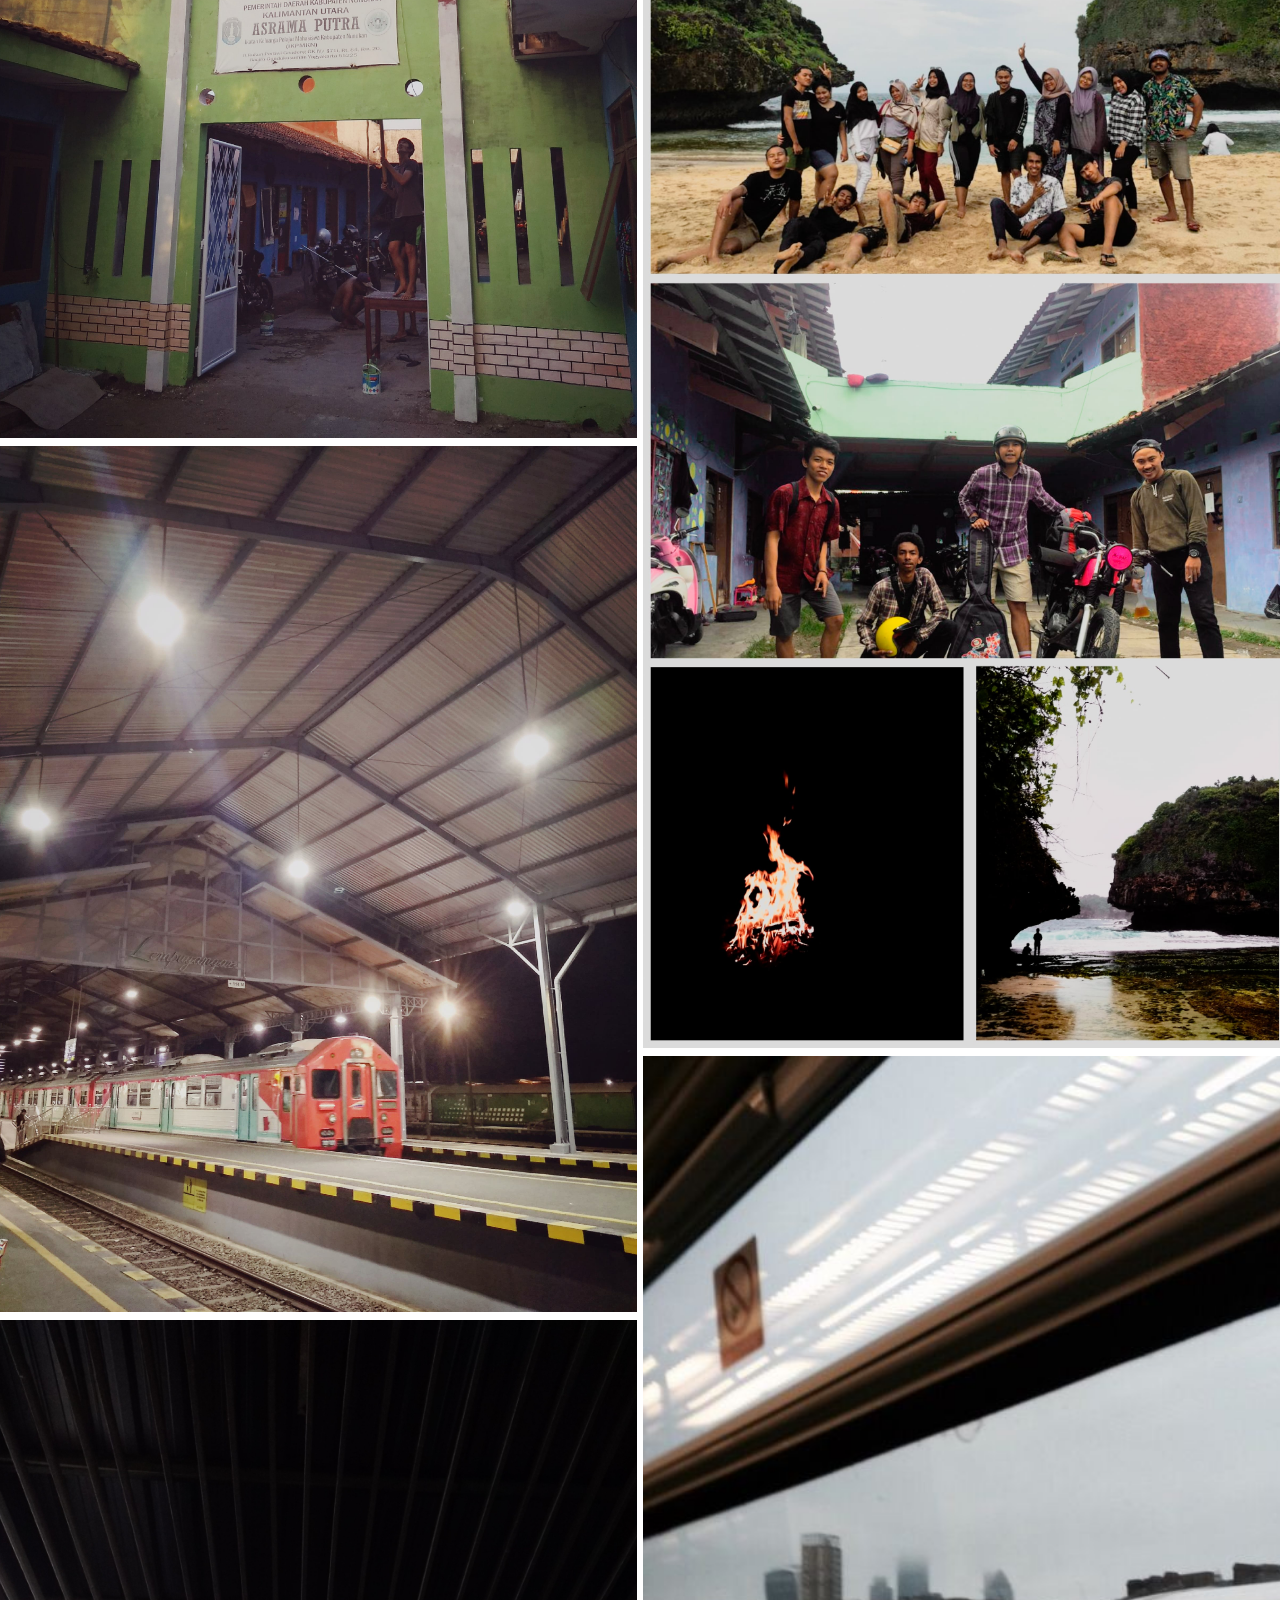
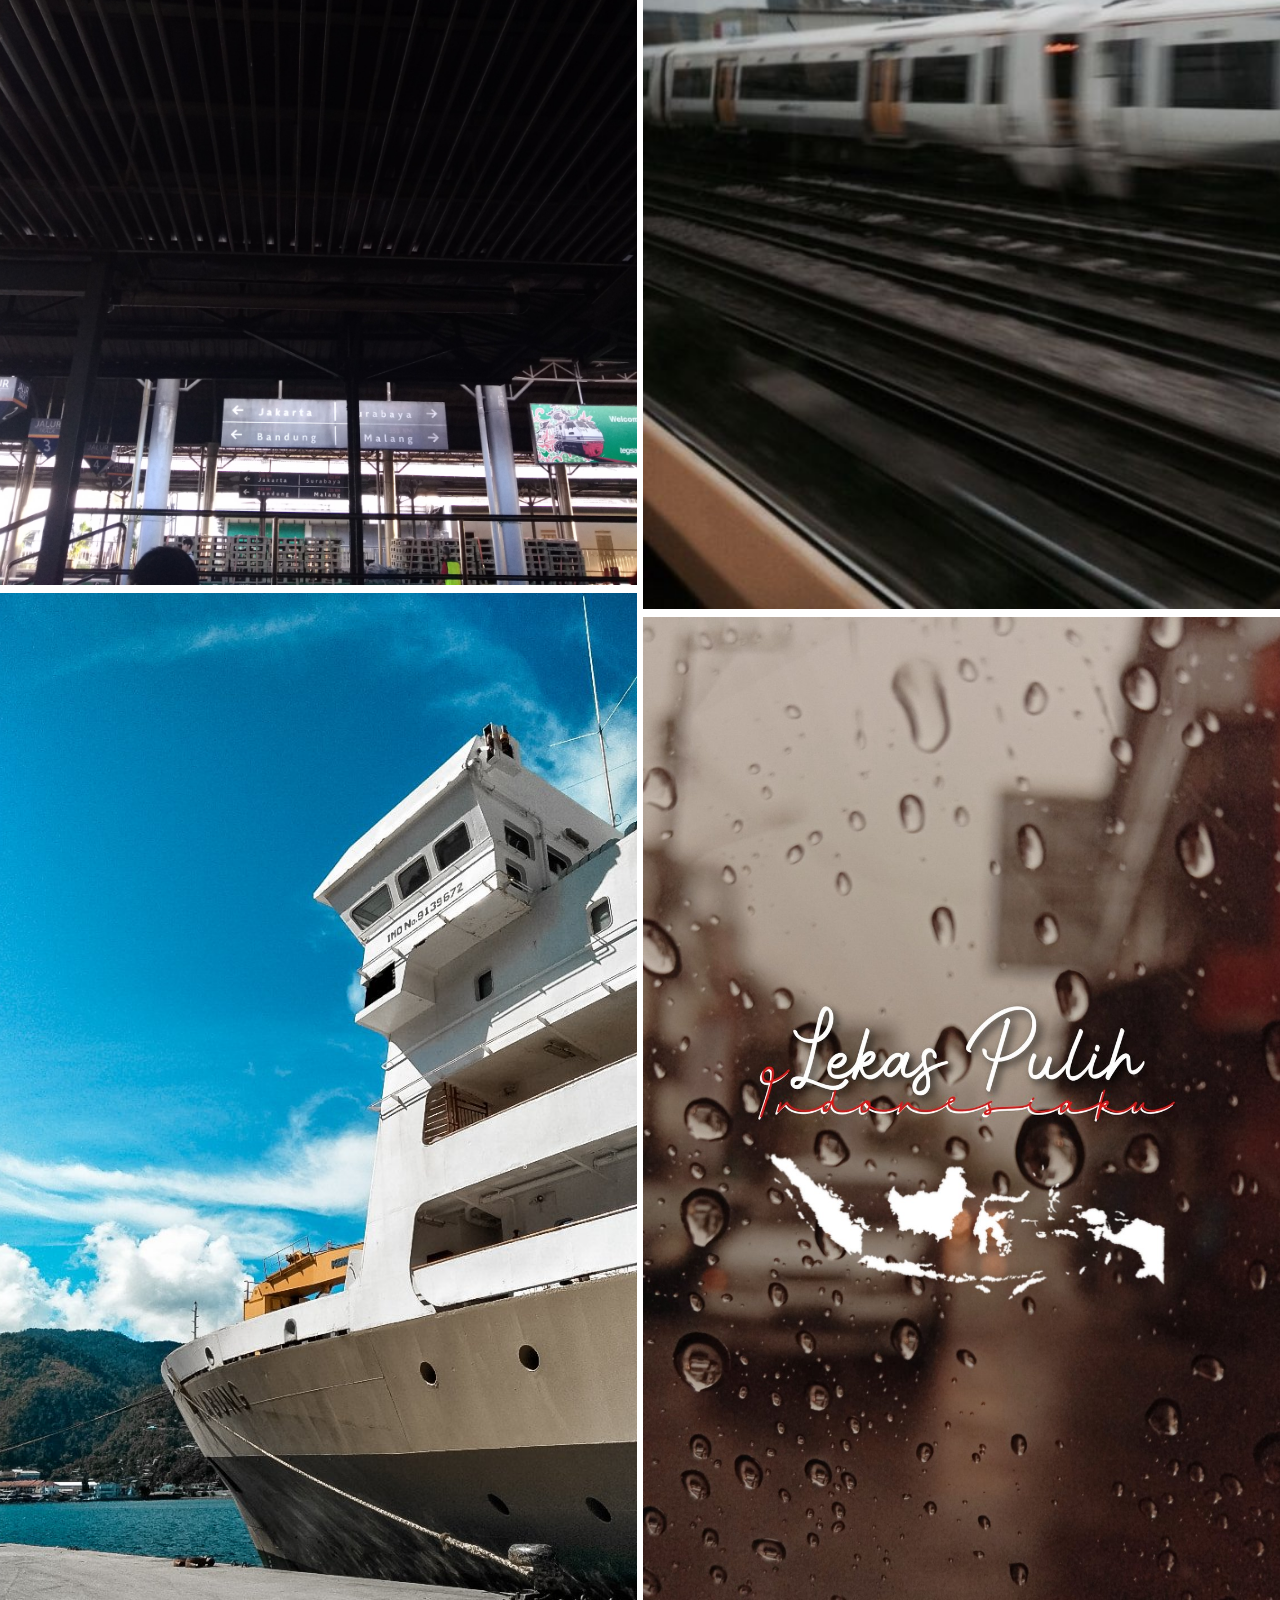
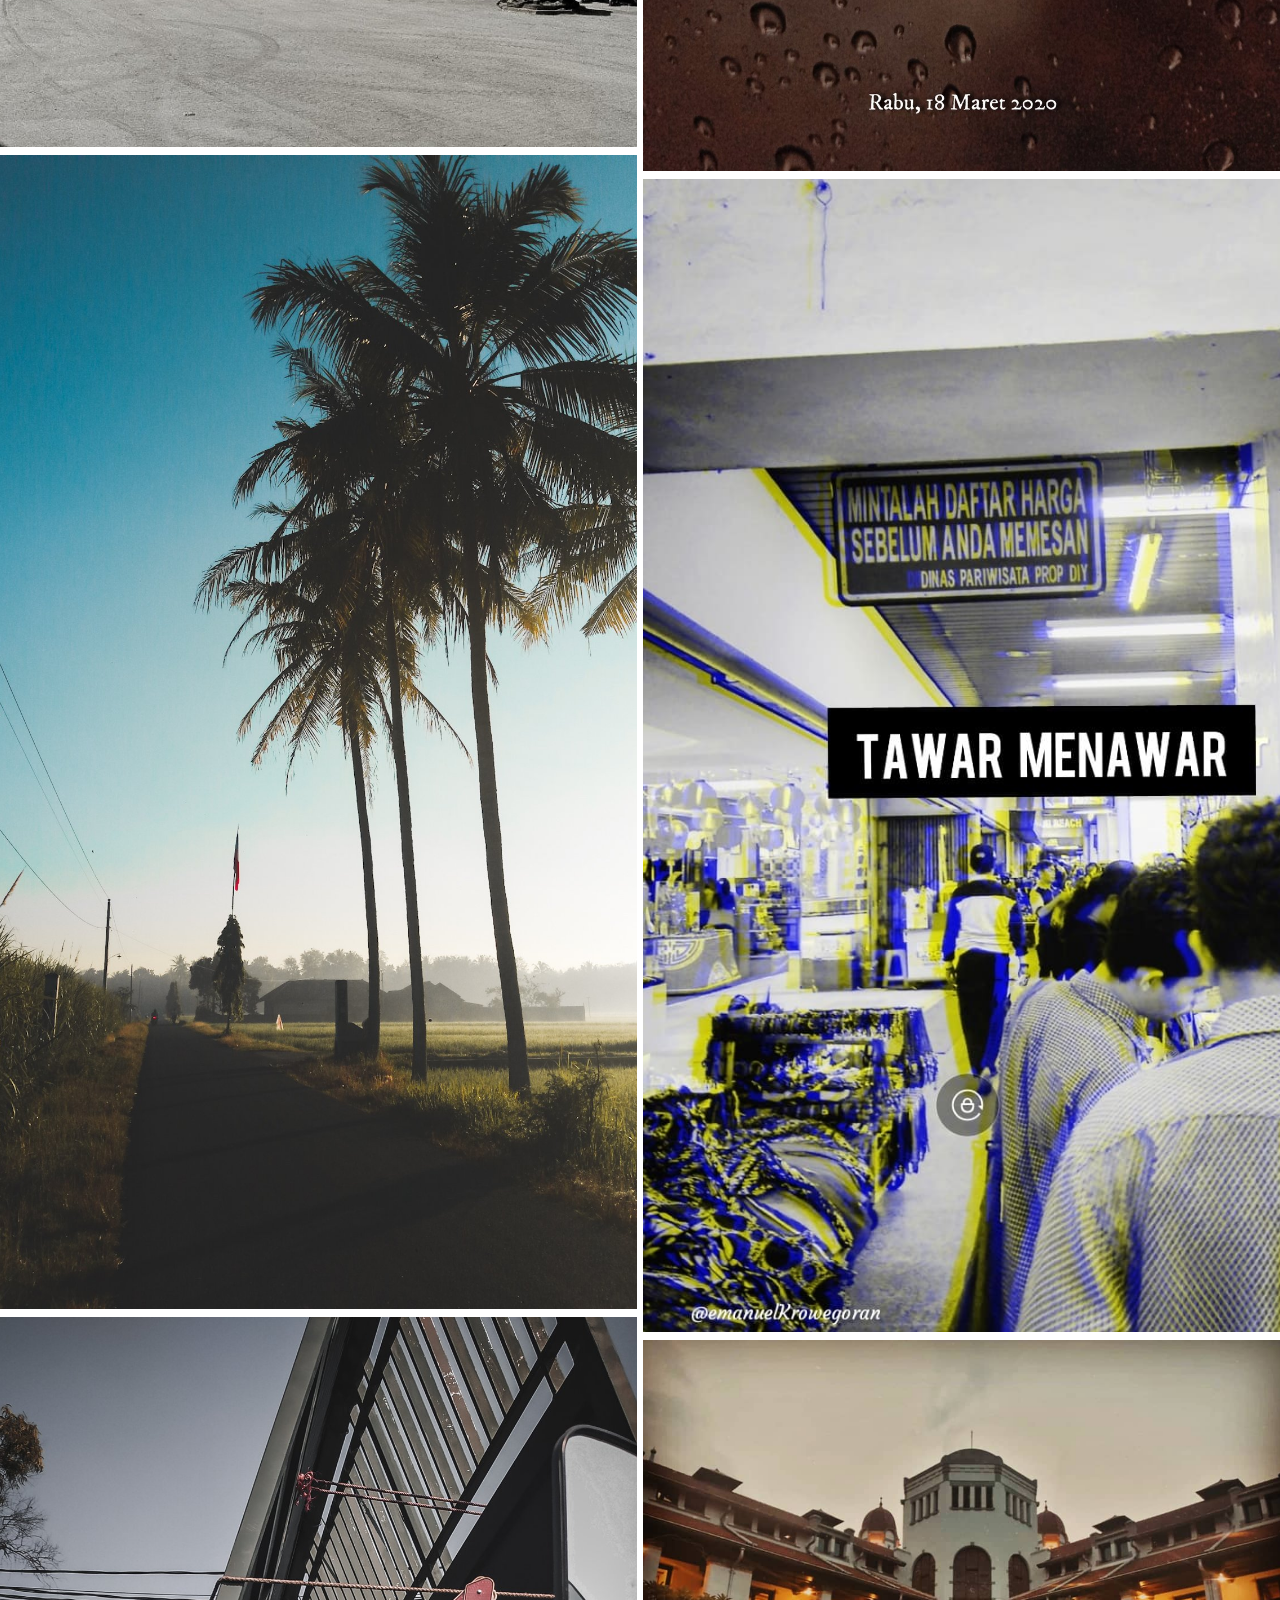
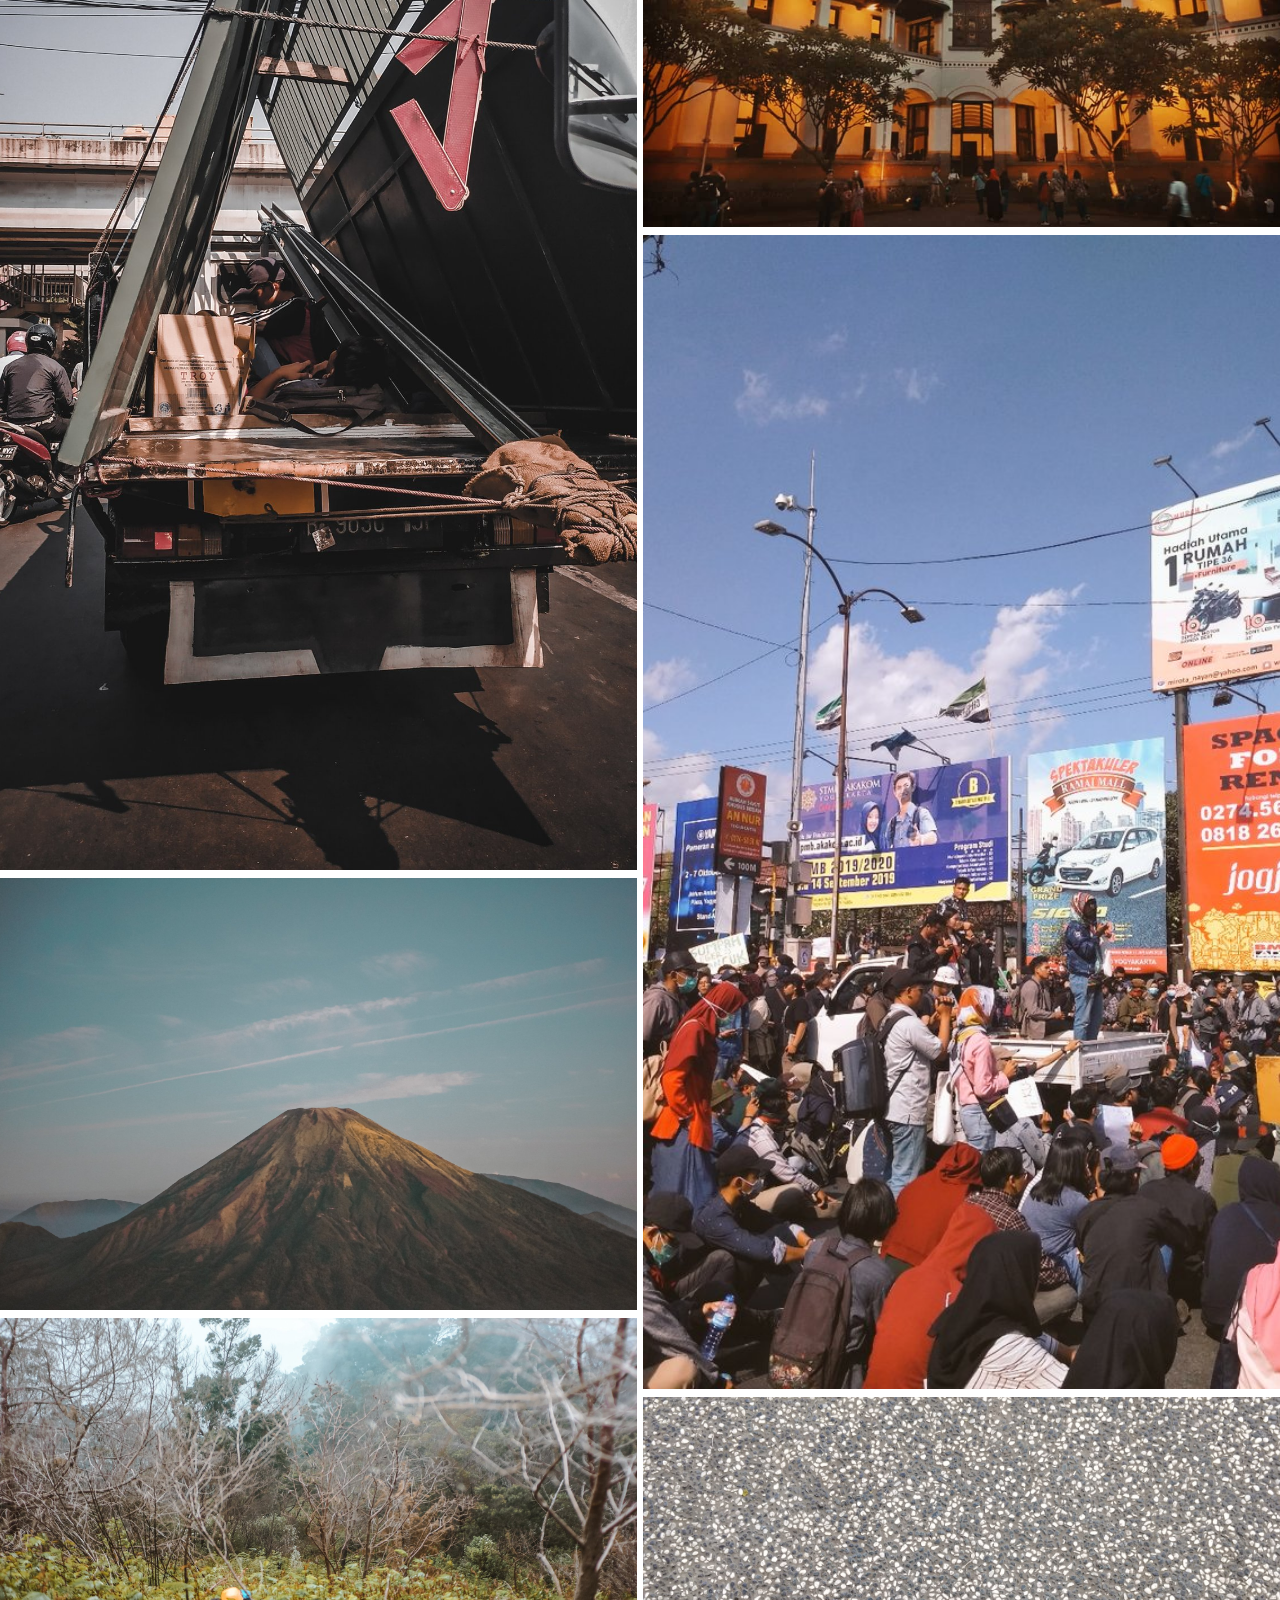
<file: gallery.html>
<!DOCTYPE html>
<html lang="en">
<head>

<meta charset="UTF-8">
<meta http-equiv="X-UA-Compatible" content="IE=Edge">
<meta name="description" content="">
<meta name="keywords" content="">
<meta name="author" content="">
<meta name="viewport" content="width=device-width, initial-scale=1, maximum-scale=1">

<title>Emanuel Krowe Goran - Gallery</title>
<!--

-->
<link rel="stylesheet" href="css/bootstrap.min.css">
<link rel="stylesheet" href="css/font-awesome.min.css">
<link rel="stylesheet" href="css/magnific-popup.css">

<!-- Main css -->
<link rel="stylesheet" href="css/style.css">
<link href="https://fonts.googleapis.com/css?family=Lora|Merriweather:300,400" rel="stylesheet">

</head>
<body>

<!-- PRE LOADER -->

<div class="preloader">
     <div class="sk-spinner sk-spinner-wordpress">
          <span class="sk-inner-circle"></span>
     </div>
</div>

<!-- Navigation section  -->

<div class="navbar navbar-default navbar-static-top" role="navigation">
     <div class="container">

          <div class="navbar-header">
               <button class="navbar-toggle" data-toggle="collapse" data-target=".navbar-collapse">
                    <span class="icon icon-bar"></span>
                    <span class="icon icon-bar"></span>
                    <span class="icon icon-bar"></span>
               </button>
               <a href="index.html" class="navbar-brand">                                                     </a>
          </div>
          <div class="collapse navbar-collapse">
               <ul class="nav navbar-nav navbar-right">
                    <li><a href="index.html">Home</a></li>
                    <li><a href="about.html">About</a></li>
                    <li class="active"><a href="gallery.html">Gallery</a></li>
                    <li><a href="contact.html">Contact</a></li>
               </ul>
          </div>

  </div>
</div>

<!-- Home Section -->

<section id="home" class="main-gallery parallax-section">
     <div class="overlay"></div>
     <div class="container">
          <div class="row">

               <div class="col-md-12 col-sm-12">
                    <h3>Image Gallery</h3>
               </div>

          </div>
     </div>
</section>

<!-- Gallery Section -->
		
<!DOCTYPE html>
<html>
<style>
* {
  box-sizing: border-box;
}

body {
  margin: 0;
  font-family: Arial;
}

.header {
  text-align: center;
  padding: 32px;
}

/* Create two equal columns that floats next to each other */
.column {
  float: left;
  width: 50%;
  padding: 3px;
}

.column img {
  margin-top: 8px;
}

/* Clear floats after the columns */
.row:after {
  content: "";
  display: table;
  clear: both;
}
</style>
<body>

<!-- Header -->
<div class="header">
  <h5>Emanuel Krowe Goran</h5>
  <p>Sedikit dokumentasi perjalanan.</p>
</div>

<!-- Photo Grid -->
<div class="row"> 
  <div class="column">
  <img src="gallery/kiri/kiri (1).jpeg" style="width:100%">
   <img src="gallery/kiri/kiri (2).jpeg" style="width:100%">
   <img src="gallery/kiri/kiri (3).jpg" style="width:100%">
   <img src="gallery/kiri/kiri (4).jpg" style="width:100%">
   <img src="gallery/kiri/kiri (5).jpg" style="width:100%">
   <img src="gallery/kiri/kiri (6).jpg" style="width:100%">
   <img src="gallery/kiri/kiri (7).jpg" style="width:100%">
   <img src="gallery/kiri/kiri (8).jpg" style="width:100%">
   <img src="gallery/kiri/kiri (9).jpg" style="width:100%">
   <img src="gallery/kiri/kiri (10).jpg" style="width:100%">
   <img src="gallery/kiri/kiri (11).jpg" style="width:100%">
   <img src="gallery/kiri/kiri (12).jpg" style="width:100%">
   <img src="gallery/kiri/kiri (13).jpg" style="width:100%">
   <img src="gallery/kiri/kiri (14).jpg" style="width:100%">
   <img src="gallery/kiri/kiri (15).jpg" style="width:100%">
   <img src="gallery/kiri/kiri (16).jpg" style="width:100%">
   <img src="gallery/kiri/kiri (17).jpg" style="width:100%">
   <img src="gallery/kiri/kiri (18).jpg" style="width:100%">
   <img src="gallery/kiri/kiri (19).jpg" style="width:100%">
   <img src="gallery/kiri/kiri (20).jpg" style="width:100%">
   <img src="gallery/kiri/kiri (21).jpg" style="width:100%">
   <img src="gallery/kiri/kiri (22).jpg" style="width:100%">




  </div>
  
  
  <div class="column">
    <img src="gallery/kanan/kanan (1).jpg" style="width:100%">
	<img src="gallery/kanan/kanan (2).jpg" style="width:100%">
	<img src="gallery/kanan/kanan (3).jpg" style="width:100%">
	<img src="gallery/kanan/kanan (4).jpg" style="width:100%">
	<img src="gallery/kanan/kanan (5).jpg" style="width:100%">
	<img src="gallery/kanan/kanan (6).jpg" style="width:100%">
	<img src="gallery/kanan/kanan (7).jpg" style="width:100%">
	<img src="gallery/kanan/kanan (8).jpg" style="width:100%">
	<img src="gallery/kanan/kanan (9).jpg" style="width:100%">
	<img src="gallery/kanan/kanan (10).jpg" style="width:100%">
	<img src="gallery/kanan/kanan (11).jpg" style="width:100%">
	<img src="gallery/kanan/kanan (12).jpg" style="width:100%">
	<img src="gallery/kanan/kanan (13).jpg" style="width:100%">
	<img src="gallery/kanan/kanan (14).jpg" style="width:100%">
	<img src="gallery/kanan/kanan (15).jpg" style="width:100%">
	<img src="gallery/kanan/kanan (16).jpg" style="width:100%">
	<img src="gallery/kanan/kanan (17).jpg" style="width:100%">
	<img src="gallery/kanan/kanan (18).jpg" style="width:100%">
	<img src="gallery/kanan/kanan (19).jpg" style="width:100%">
	<img src="gallery/kanan/kanan (20).jpg" style="width:100%">

  </div>  
 
  
</body>
</html>




                   
                

                  
            

          </div>
     </div>
</section>

<!-- Footer Section -->

<footer>
     <div class="container">
          <div class="row">

               <div class="col-md-5 col-md-offset-1 col-sm-6">
                    <h5>@man.krowegoran</h5>
                    <p>sedikit dokumentasi perjalanan.</p>
                    <div class="footer-copyright">
                         <p>Copyright &copy; 2019 @man.krowegoran - Design: Emanuel Krowe Goran</p>
                    </div>
               </div>

               <div class="col-md-4 col-md-offset-1 col-sm-6">
                    <h3>Talk to us</h3>
                    <p><i class="fa fa-globe"></i> Timoho Yogyakarta, Indonesia</p>
                    <p><i class="fa fa-phone"></i> 0823 2656 5597</p>
                    <p><i class="fa fa-save"></i> Email : emanuelkrowegoran@gmail.com</p>
               </div>

               <div class="clearfix col-md-12 col-sm-12">
                    <hr>
               </div>

               <div class="col-md-12 col-sm-12">
                    <ul class="social-icon">
                         <li><a href="#" class="fa fa-facebook"></a></li>
                         <li><a href="#" class="fa fa-twitter"></a></li>
                         <li><a href="#" class="fa fa-google-plus"></a></li>
                         <li><a href="#" class="fa fa-dribbble"></a></li>
                         <li><a href="#" class="fa fa-linkedin"></a></li>
                    </ul>
               </div>
               
          </div>
     </div>
</footer>

<!-- Back top -->
<a href="#back-top" class="go-top"><i class="fa fa-angle-up"></i></a>

<!-- SCRIPTS -->

<script src="js/jquery.js"></script>
<script src="js/bootstrap.min.js"></script>
<script src="js/jquery.magnific-popup.min.js"></script>
<script src="js/magnific-popup-options.js"></script>
<script src="js/jquery.parallax.js"></script>
<script src="js/custom.js"></script>

</body>
</html>
</file>
<file: css/style.css>
/*

Template 2085 Neuron

http://www.tooplate.com/view/2085-neuron

*/

body {
		background: #ffffff;
    font-family: 'Lora', serif;
    font-style: normal;
		font-weight: 300;
    overflow-x: hidden;
}


/*---------------------------------------
    Typorgraphy              
-----------------------------------------*/

h1,h2,h3,h4,h5,h6 {
  font-family: 'Merriweather', serif;
  font-style: normal;
  font-weight: bold;
  letter-spacing: 0.5px;
}

h1 {
    font-size: 62px;
    padding-bottom: 14px;
    margin-bottom: 0px;
}

h2 {
  font-size: 32px;
}

h2,h3 {
  padding-bottom: 6px;
}

h3 {
  font-size: 26px;
}

h4 {
  color: #666;
  font-size: 12px;
  font-weight: normal;
  letter-spacing: 2px;
}

p {
    color: #777;
    font-size: 15px;
    font-weight: 300;
    line-height: 26px;
    letter-spacing: 0.2px;
}

.btn-success:focus {
  background-color: #000;
  border-color: transparent;
}


/*---------------------------------------
    General               
-----------------------------------------*/

html{
  -webkit-font-smoothing: antialiased;
}

a {
  color: #4d638c;
  -webkit-transition: 0.5s;
  -o-transition: 0.5s;
  transition: 0.5s;
  text-decoration: none !important;
}
a:hover, a:active, a:focus {
  color: #4d638c;
  outline: none;
}

* {
  -webkit-box-sizing: border-box;
  -moz-box-sizing: border-box;
  box-sizing: border-box;
}

*:before,
*:after {
  -webkit-box-sizing: border-box;
  -moz-box-sizing: border-box;
  box-sizing: border-box;
}

#about, 
#gallery,
#contact,
#blog, 
#blog-single-post {
  padding-top: 60px;
  padding-bottom: 80px;
}

.main-about,
.main-study-club,
.main-merbabu,
.main-gallery,
.main-contact {
  height: 65vh;
}

.overlay {
  background: rgba(0,0,0,0.7 );
  width: 100%;
  height: 100vh;
  position: absolute;
  top: 0;
  left: 0;
  right: 0;
  bottom: 0;
}

.parallax-section {
  background-attachment: fixed !important;
  background-size: cover !important;
  overflow: hidden;
}


/*---------------------------------------
    Preloader section              
-----------------------------------------*/

.preloader {
  position: fixed;
  top: 0;
  left: 0;
  width: 100%;
  height: 100%;
  z-index: 99999;
  display: flex;
  flex-flow: row nowrap;
  justify-content: center;
  align-items: center;
  background: none repeat scroll 0 0 #ffffff;
}

.sk-spinner-wordpress.sk-spinner {
  background-color: #bfba55;
  width: 40px;
  height: 40px;
  border-radius: 40px;
  position: relative;
  -webkit-animation: sk-innerCircle 1s linear infinite;
  animation: sk-innerCircle 1s linear infinite; 
}

.sk-spinner-wordpress .sk-inner-circle {
  display: block;
  background-color: #ffffff;
  width: 16px;
  height: 16px;
  position: absolute;
  border-radius: 8px;
  top: 5px;
  left: 5px; 
}

@-webkit-keyframes sk-innerCircle {
  0% {
    -webkit-transform: rotate(0);
            transform: rotate(0); }

  100% {
    -webkit-transform: rotate(360deg);
            transform: rotate(360deg); } }

@keyframes sk-innerCircle {
  0% {
    -webkit-transform: rotate(0);
            transform: rotate(0); }

  100% {
    -webkit-transform: rotate(360deg);
            transform: rotate(360deg); } }



/*---------------------------------------
    Main Navigation             
-----------------------------------------*/

.navbar-default {
    background: #ffffff;
    margin: 0 !important;
    padding: 18px 0;
}

.navbar-default .navbar-brand {
  color: #555;
  font-family: 'Merriweather', serif;
  font-weight: bold;
  text-transform: uppercase;
  letter-spacing: 4px;
  margin: 0;
}

.navbar-default .navbar-nav li a {
    color: #777;
    font-size: 16px;
    letter-spacing: 1px;
    -webkit-transition: all 0.4s ease-in-out;
    transition: all 0.4s ease-in-out;
    padding-right: 22px;
    padding-left: 22px;
}

.navbar-default .navbar-nav > li a:hover {
    color: #bfba55 !important;
}

.navbar-default .navbar-nav > li > a:hover,
.navbar-default .navbar-nav > li > a:focus {
    color: #606066;
    background-color: transparent;
}

.navbar-default .navbar-nav li a:hover,
 .navbar-default .navbar-nav .active > a {
    color: #bfba55;
  }

.navbar-default .navbar-nav > .active > a,
.navbar-default .navbar-nav > .active > a:hover,
.navbar-default .navbar-nav > .active > a:focus {
    color: #bfba55;
    background-color: transparent;
}

.navbar-default .navbar-toggle {
     border: none;
     padding-top: 10px;
  }

.navbar-default .navbar-toggle .icon-bar {
    background: #bfba55;
    border-color: transparent;
  }

.navbar-default .navbar-toggle:hover,
.navbar-default .navbar-toggle:focus { 
  background-color: transparent;
}



/*---------------------------------------
    Home section              
-----------------------------------------*/

#home {
    background-size: cover;
    background-position: center center;
    color: #ffffff;
    display: -webkit-box;
    display: -webkit-flex;
     display: -ms-flexbox;
    display: flex;
    -webkit-box-align: center;
    -webkit-align-items: center;
    -ms-flex-align: center;
     align-items: center;
    position: relative;
    text-align: center;
}

.main-home {
  background: url('../images/index/home-bg.jpg') no-repeat;
  height: 100vh;
}

.main-about {
  background: url('../images/about/about-bg.jpg') no-repeat;
}

.main-study-club {
  background: url('../images/club/single-post-bg.jpg') no-repeat;
}
.main-merbabu {
  background: url('../images/merbabu/mrb6.jpg') no-repeat;
}

.main-gallery {
  background: url('../gallery/1/atas.jpg') no-repeat;
}

.main-contact {
  background: url('../images/kontak/contact-bg.jpg') no-repeat;
}

#particles-js {
  position: absolute;
  width: 100%;
  height: 100vh;
  top: 0;
  left: 0;
}

#home h4 {
  color: #bfba55;
}

#home .btn {
  background: #ffffff;
  border: 2px solid #ffffff;
  border-radius: 100px;
  color: #444;
  font-family: 'Merriweather', serif;
  font-size: 10px;
  font-weight: bold;
  letter-spacing: 2px;
  text-transform: uppercase;
  padding: 13px 22px;
  margin-top: 42px;
  transition: all 0.4s ease-in-out;
}

#home .btn:hover {
  background: transparent;
  border-color: #ffffff;
  color: #ffffff;
}



/*---------------------------------------
   About section              
-----------------------------------------*/

#about .col-md-6 {
  padding-top: 22px;
  padding-bottom: 32px;
}

#about .col-md-6 img {
  padding: 22px 0px 22px 22px;
}

#about .col-md-4 {
  padding-bottom: 32px;
}

#about .col-md-4 img {
  padding-top: 12px;
}



/*---------------------------------------
   Gallery section              
-----------------------------------------*/

#gallery span {
  display: block;
  padding-bottom: 32px;
}

#gallery .col-md-6 {
  padding-left: 0px;
  padding-right: 0px;
}

#gallery .gallery-thumb {
  background-color: #ffffff;
  box-shadow: 0px 1px 2px 0px rgba(90, 91, 95, 0.15);
  cursor: pointer;
  display: block;
  position: relative;
  top: 0px;
  transition: all 0.4s ease-in-out;
}

#gallery .gallery-thumb:hover {
  box-shadow: 0px 16px 22px 0px rgba(90, 91, 95, 0.3);
  top: -5px;
}

#gallery .gallery-thumb img {
  width: 100%;
}

#gallery .col-md-12 p {
  padding-top: 22px;
  text-align: center;
}



/*---------------------------------------
   Contact section              
-----------------------------------------*/

#contact .col-md-4 {
  padding-left: 0px;
}

#contact .col-md-12 {
  padding-left: 0;
}

#contact form {
  padding-top: 32px;
}

#contact .form-control {
  border: 2px solid #f0f0f0;
  box-shadow: none;
  margin-top: 10px;
  margin-bottom: 10px;
  transition: all 0.4s ease-in-out;
}

#contact .form-control:hover {
  border-color: #555;
}

#contact input {
  height: 50px;
}

#contact input[type="submit"] {
  background: #bfba55;
  border-radius: 100px;
  border: none;
  color: #ffffff;
  font-weight: bold;
  transition: all 0.4s ease-in-out;
}

#contact input[type="submit"]:hover {
  background: #333;
}



/*---------------------------------------
   Blog section              
-----------------------------------------*/

.blog-post-thumb {
  border-bottom: 1px solid #f0f0f0;
  padding-top: 32px;
  padding-bottom: 62px;
  margin-bottom: 32px;
}

.blog-post-thumb:last-child {
  border-bottom: 0px;
  padding-bottom: 32px;
  margin-bottom: 0px;
}

.blog-post-image,
.blog-post-video {
  padding-top: 22px;
  padding-bottom: 22px;
  width: 100%;
}

#about img,
.blog-post-image img {
  border-radius: 1px;
}

.blog-post-title a {
  color: #222;
}

.blog-post-title a:hover {
  color: #bfba55;
}

.blog-post-format {
  padding-bottom: 22px;
}

.blog-post-format span {
  letter-spacing: 0.5px;
  padding-right: 12px;
}

.blog-post-format span a {
  color: #333;
}

.blog-post-format span img {
  display: inline-block;
  width: 42px;
  margin-right: 4px;
}

.blog-post-des blockquote {
  margin: 22px;
}

.blog-post-des .btn {
  border-radius: 100px;
  color: #777;
  font-weight: bold;
  letter-spacing: 1px;
  padding: 14px 28px;
  margin-top: 26px;
  transition: all 0.4s ease-in-out;
}

.blog-post-des .btn:hover {
  background: #bfba55;
  border-color: transparent;
  color: #ffffff;
}

.blog-author {
  border-top: 1px solid #f0f0f0;
  border-bottom: 1px solid #f0f0f0;
  padding-top: 32px;
  padding-bottom: 32px;
  margin-top: 42px;
  margin-bottom: 42px;
}

.blog-author .media img {
  display: inline-block;
  width: 95px;
  height :90px;
  margin-right: 12px;
}

.blog-author .media a,
.blog-comment .media h3 {
  color: #444;
  font-size: 18px;
  letter-spacing: 1px;
}

.blog-comment {
  border-bottom: 1px solid #f0f0f0;
  padding-bottom: 32px;
  margin-bottom: 42px;
}

.blog-comment .media:nth-child(2) {
  padding-top: 22px;
}

.blog-comment .media img {
    width: 95px;
  height :90px;
  margin-right: 82px;
}

.blog-comment .media h3 {
  display: inline-block;
  padding-right: 14px;
}


.blog-comment-form h3 {
  padding-bottom: 18px;
}

#about .col-md-6, #about .col-md-4,
.blog-comment-form .col-md-4 {
  padding-left: 0px;
}

.blog-comment-form .form-control {
  box-shadow: none;
  border: 2px solid #f0f0f0;
  margin-top: 10px;
  margin-bottom: 10px;
  transition: all 0.4s ease-in-out;
}

.blog-comment-form .form-control:hover {
  border-color: #555;
}

.blog-comment-form input {
  height: 45px;
}

.blog-comment-form input[type="submit"] {
  background: #bfba55;
  border-radius: 100px;
  border: none;
  color: #ffffff;
  font-weight: bold;
  transition: all 0.4s ease-in-out;
}

.blog-comment-form input[type="submit"]:hover {
  background: #333;
  border-color: transparent;
  color: #ffffff;
}



/*---------------------------------------
   Blog Single Post section              
-----------------------------------------*/

#blog-single-post .blog-single-post-image {
  padding-top: 22px;
}

#blog-single-post .blog-single-post-image .col-md-4 {
  padding-left: 0px;
  padding-right: 0px;
  padding-bottom: 22px;
}

#blog-single-post .blog-single-post-image img {
  border-radius: 1px;
  padding-right: 12px;
}

#blog-single-post .blog-post-des h3 {
  padding-top: 16px;
}



/*---------------------------------------
   Footer section              
-----------------------------------------*/

footer {
    background: #000;
    color: #ffffff;
    padding: 80px 0px;
    position: relative;
}

footer .col-md-4 .fa {
  color: #ffffff;
  padding-right: 8px;
}

footer hr {
  border-color: #121212;
  margin-top: 62px;
  margin-bottom: 42px;
}

footer .footer-copyright {
  padding-top: 12px;
}



/* Back top */
.go-top {
  background-color: #ffffff;
  box-shadow: 1px 1.732px 12px 0px rgba( 0, 0, 0, .14 ), 1px 1.732px 3px 0px rgba( 0, 0, 0, .12 );
  transition : all 1s ease;
  bottom: 2em;
  right: 2em;
  color: #333;
  font-size: 24px;
  display: none;
  position: fixed;
  text-decoration: none;
  width: 40px;
  height: 40px;
  line-height: 38px;
  text-align: center;
  border-radius: 100%;
}

.go-top:hover {
    background: #bfba55;
    color: #ffffff;
}



/*---------------------------------------
   Social icon             
-----------------------------------------*/

.social-icon {
    position: relative;
    padding: 0;
    margin: 0;
    text-align: center;
}

.social-icon li {
    display: inline-block;
    list-style: none;
}

.social-icon li a {
    border: 2px solid #292929;
    color: #292929;
    border-radius: 100px;
    cursor: pointer;
    font-size: 16px;
    text-decoration: none;
    transition: all 0.4s ease-in-out;
    width: 50px;
    height: 50px;
    line-height: 50px;
    text-align: center;
    vertical-align: middle;
    position: relative;
    margin: 22px 12px 10px 12px;
}

.social-icon li a:hover {
    border-color: #bfba55;
    color: #bfba55;
    transform: scale(1.1);
}



/*---------------------------------------
   Mobile Responsive         
-----------------------------------------*/

@media (max-width: 980px) {

  .main-about,
  .main-single-post,  
  .main-gallery,
  .main-contact {
    height: 35vh;
  }

}


@media (max-width: 768px) {

  h1 {
    font-size: 52px;
  }

  h2 {
    font-size: 26px;
  }

  #about .col-md-6 img {
    padding-left: 0px;
  }

  #blog-single-post .blog-single-post-image img {
    padding-bottom: 22px;
  }

  footer .col-md-4 {
    padding-top: 22px;
  }

}


@media (max-width: 650px) {

  h1 {
    font-size: 42px;
  }

  #about, #gallery,
  #contact,
  #blog, #blog-single-post {
    padding-top: 60px;
    padding-bottom: 60px;
  }

}
</file>
